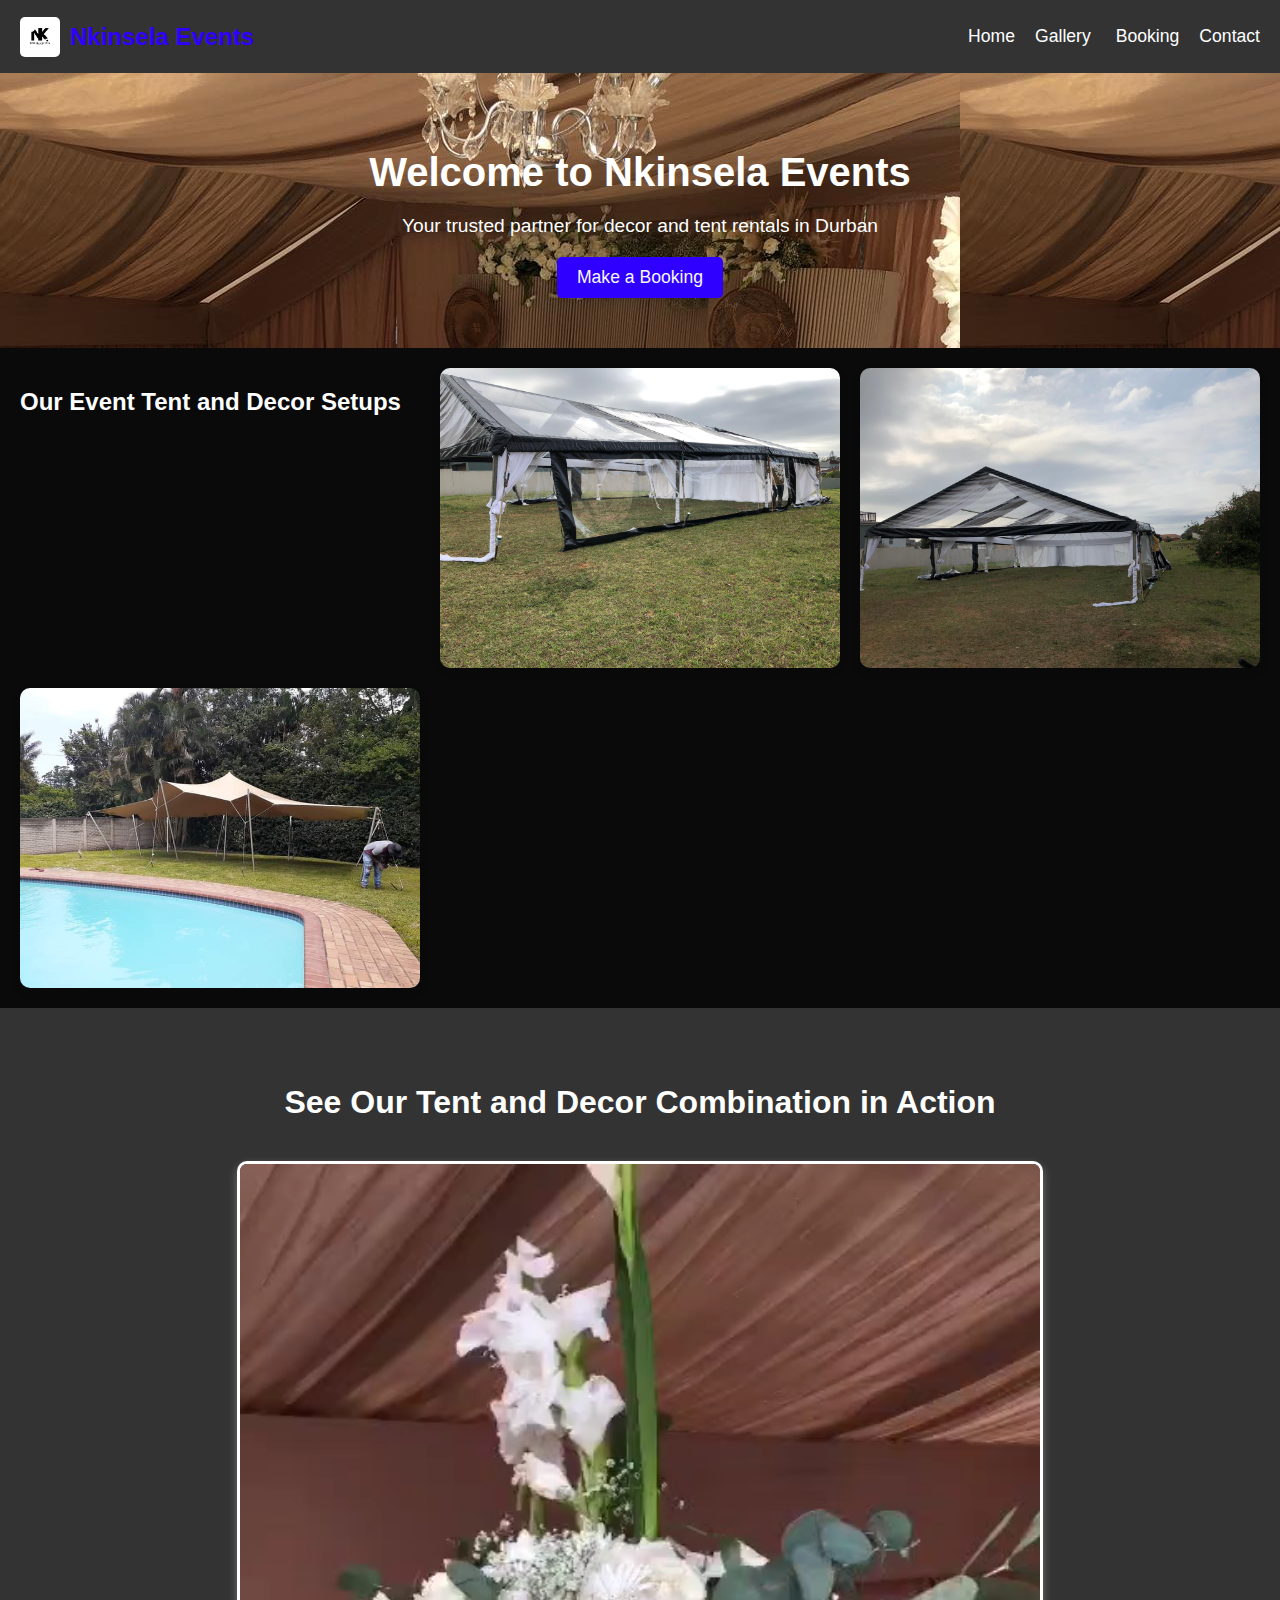
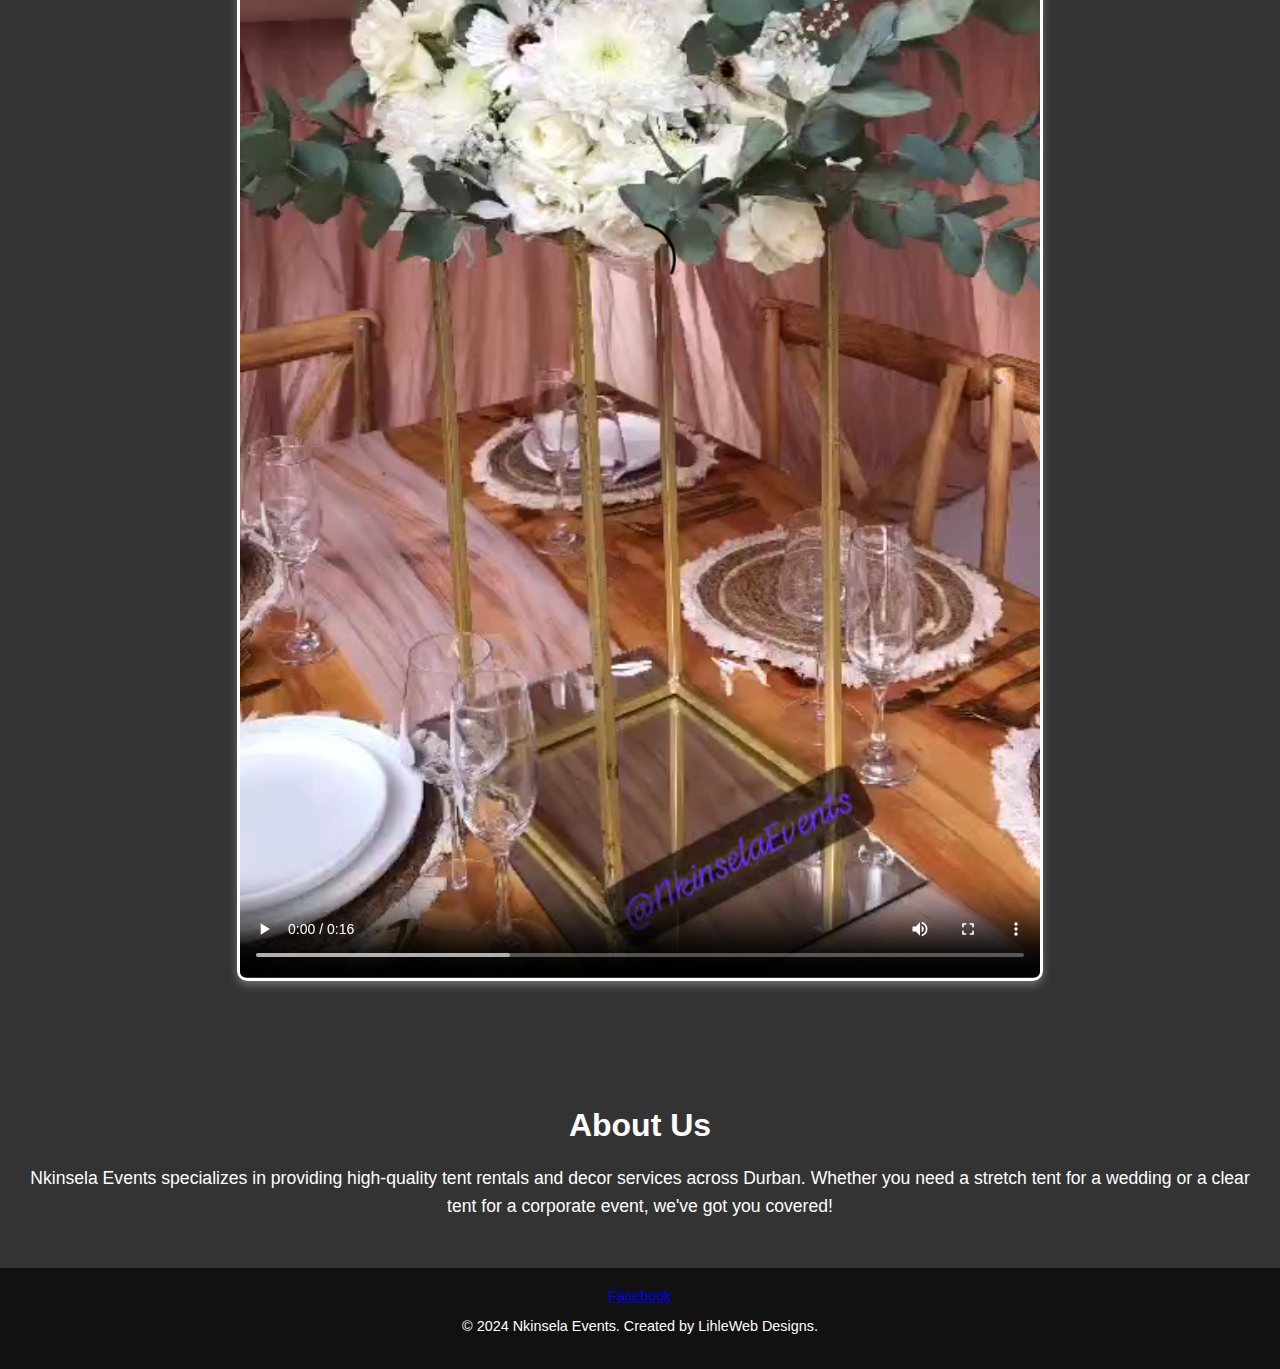
<file: index.html>
<!DOCTYPE html>
<html lang="en">
<head>
    <meta charset="UTF-8">
    <meta name="viewport" content="width=device-width, initial-scale=1.0">
    <title>Nkinsela Events | High-Quality Tent Rentals & Decor in Durban</title>
    <meta name="description" content="Nkinsela Events - High-quality tent rentals and decor services in Durban. Perfect for weddings, corporate events, and special occasions.">
    <meta name="keywords" content="Nkinsela Events, tent rentals Durban, decor services Durban, event planning, wedding tents, corporate events">
    <meta name="author" content="LihleWeb Designs">
    <link rel="stylesheet" href="style.css">

    <script type="application/ld+json">
    {
      "@context": "https://schema.org",
      "@type": "EventVenue",
      "name": "Nkinsela Events",
      "description": "High-quality tent rentals and decor services in Durban.",
      "image": "gallery/NK logo.jpg",
      "address": {
        "@type": "PostalAddress",
        "addressLocality": "Durban",
        "addressCountry": "ZA"
      },
      "url": "https://www.nkinselaevents.com",
      "telephone": "+27-615-862-377",
      "sameAs": [
        "https://www.facebook.com/nkinselaevents/"
      ]
    }
    </script>
</head>
<body>
    <!-- Navbar -->
    <header>
    <nav class="navbar">
    <div class="logo-container">
        <img src="gallery/NK logo.jpg" alt="Nkinsela Events Logo" class="logo">
        <span class="site-name">Nkinsela Events</span>
    </div>
    <button class="hamburger" aria-label="Toggle Navigation Menu">
            <span class="bar"></span>
            <span class="bar"></span>
            <span class="bar"></span>
        </button>
    <ul class="nav-links">
        <li><a href="home.html">Home</a></li>
        <li><a href="gallery.html">Gallery <i class="fab fa-facebook"></i></a></li>
        <li><a href="booking.html">Booking</a></li>
        <li><a href="contact.html">Contact</a></li>
    </ul>
</nav>
    </header>

    <!-- Hero Section -->
    <div class="hero">
        <h1>Welcome to Nkinsela Events</h1>
        <p>Your trusted partner for decor and tent rentals in Durban</p>
        <a href="booking.html" class="btn">Make a Booking</a>
    </div>

    <!-- Gallery Section -->
    <section class="gallery">
        <h2>Our Event Tent and Decor Setups</h2>
        <img src="gallery/WhatsApp Image 2024-11-15 at 19.33.17_d9efa713.jpg" alt="Large event tent setup with decor in Durban">
        <img src="gallery/WhatsApp Image 2024-11-15 at 19.33.18_9575a375.jpg" alt="Modern event tent design in Durban">
        <img src="gallery/WhatsApp Image 2024-11-15 at 19.38.07_cfe5125a.jpg" alt="Wedding tent setup with elegant decor">
    </section>

    <!-- Video Section -->
    <section class="video-section">
        <h2>See Our Tent and Decor Combination in Action</h2>
        <video controls>
            <source src="gallery/WhatsApp Video 2024-11-15 at 19.33.15_d31dec14.mp4" type="video/mp4">
            Your browser does not support the video tag.
        </video>
    </section>

    <!-- Business Info Section -->
    <section class="info-section">
        <h2>About Us</h2>
        <p>Nkinsela Events specializes in providing high-quality tent rentals and decor services across Durban. Whether you need a stretch tent for a wedding or a clear tent for a corporate event, we've got you covered!</p>
      
    </section>

    <script>
    document.addEventListener("DOMContentLoaded", function () {
        const hamburger = document.querySelector(".hamburger");
        const navLinks = document.querySelector(".nav-links");

        hamburger.addEventListener("click", () => {
            navLinks.classList.toggle("active");
        });
    });
    </script>

    <!-- Footer -->
    <footer>

        <div class="social-media">
            <a href="https://www.facebook.com/nkinselaevents/">Facebook</a>
        </div>
        <p>&copy; 2024 Nkinsela Events. Created by LihleWeb Designs.</p>
    </footer>
</body>
</html>
</file>
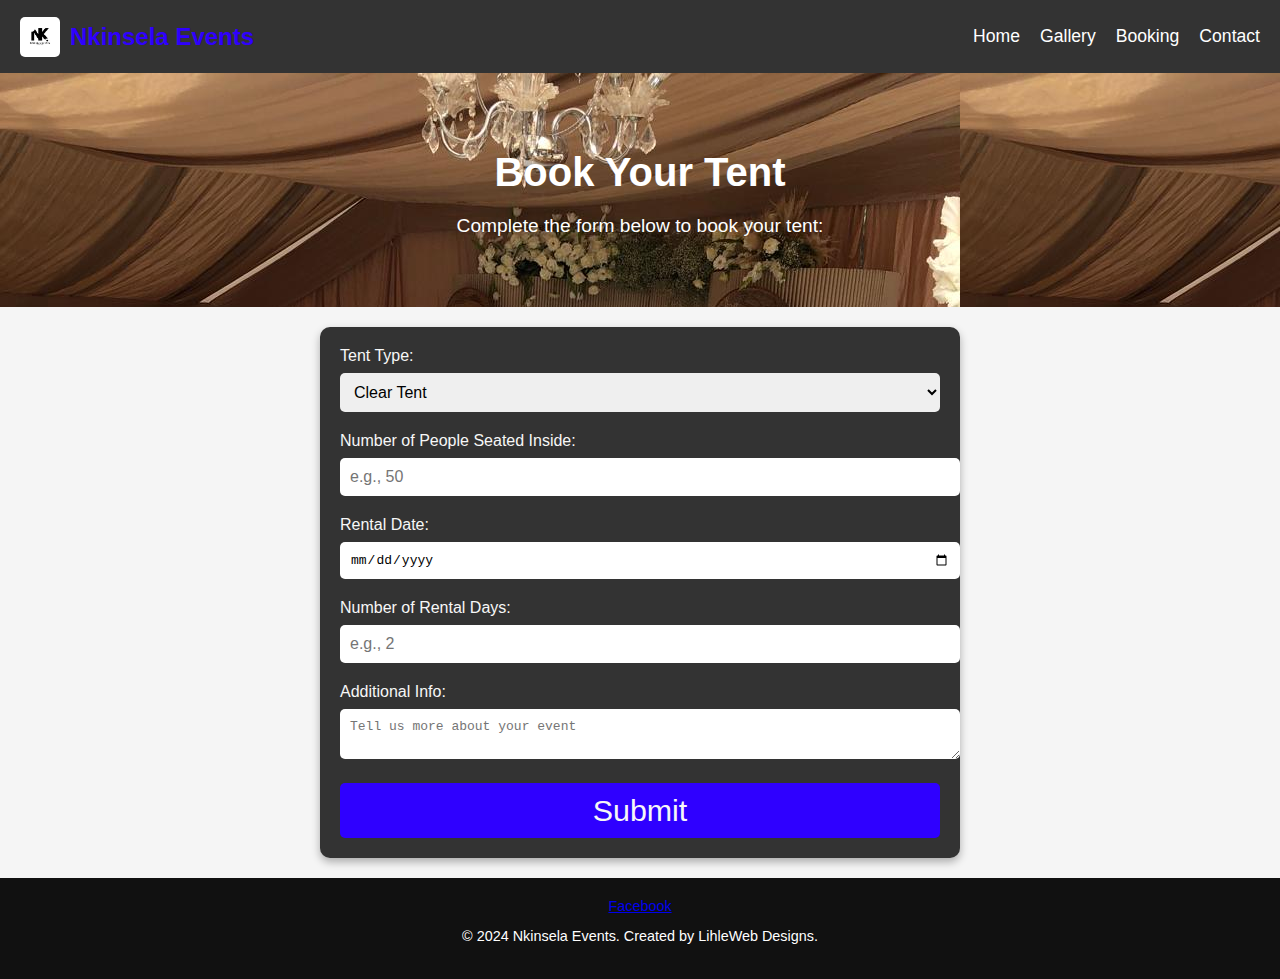
<file: booking.html>
<!DOCTYPE html>
<html lang="en">
<head>
    <meta charset="UTF-8">
    <meta name="viewport" content="width=device-width, initial-scale=1.0">
    <title> Nkinsela Events</title>
    <link rel="stylesheet" href="style.css">
</head>
<body>
    <!-- Navbar -->
    <header>
        <nav class="navbar">
            <div class="logo-container">
                <img src="gallery\NK logo.jpg" alt="Nkinsela Events Logo" class="logo">
                <span class="site-name">Nkinsela Events</span>
            </div>
            <button class="hamburger" aria-label="Toggle Navigation Menu">
            <span class="bar"></span>
            <span class="bar"></span>
            <span class="bar"></span>
        </button>
            <ul class="nav-links">
                <li><a href="index.html">Home</a></li>
                <li><a href="gallery.html">Gallery</a></li>
                <li><a href="booking.html">Booking</a></li>
                <li><a href="contact.html">Contact</a></li>
            </ul>
        </nav>

    <!-- Booking Form -->
    <div class="hero">
        <h1>Book Your Tent</h1>
        <p>Complete the form below to book your tent:</p>
    </div>
    
   <form class="booking-form" id="bookingForm">
    <label for="tent-type">Tent Type:</label>
    <select id="tent-type" name="tent-type" required>
        <option value="clear">Clear Tent</option>
        <option value="stretch">Stretch Tent</option>
        <option value="Marquee">Marquee Tent</option>
    </select>
    
    <label for="tent-capacity">Number of People Seated Inside:</label>
    <input type="number" id="tent-capacity" name="tent-capacity" placeholder="e.g., 50" required>
    
    <label for="rental-date">Rental Date:</label>
    <input type="date" id="rental-date" name="rental-date" required>
    
    <label for="rental-days">Number of Rental Days:</label>
    <input type="number" id="rental-days" name="rental-days" placeholder="e.g., 2" required max="2">

    
    <label for="message">Additional Info:</label>
    <textarea id="message" name="message" placeholder="Tell us more about your event"></textarea>
    
    <button type="button" class="btn" onclick="sendWhatsAppMessage()">Submit</button>
</form>

<script>
    function sendWhatsAppMessage() {
        const phoneNumber = "27735348563"; // Replace with your WhatsApp number (without '+' or spaces)
        const tentType = document.getElementById("tent-type").value;
        const tentCapacity = document.getElementById("tent-capacity").value;
        const rentalDate = document.getElementById("rental-date").value;
        const rentalDays = document.getElementById("rental-days").value;
        const additionalInfo = document.getElementById("message").value || "No additional info provided";

        // Construct the WhatsApp message
        const message = `Hello, I would like to book a tent.%0A`
                      + `Tent Type: ${tentType}%0A`
                      + `Number of People Seated Inside: ${tentCapacity}%0A`
                      + `Rental Date: ${rentalDate}%0A`
                      + `Number of Rental Days: ${rentalDays}%0A`
                      + `Additional Info: ${additionalInfo}`;

        // Construct the WhatsApp URL
        const whatsappURL = `https://wa.me/${0735348563}?text=${message}`;

        // Redirect to WhatsApp
        window.open(whatsappURL, "_blank");

        // Show confirmation notice
        const notice = document.createElement("p");
        notice.textContent = "Your tent has been booked. Please wait for further instructions on payments via WhatsApp.";
        notice.style.color = "green";
        notice.style.marginTop = "10px";

        // Append the notice after the form
        const form = document.getElementById("bookingForm");
        form.reset(); // Clear the form
        form.parentElement.appendChild(notice);
    }
</script>
         <script>
    document.addEventListener("DOMContentLoaded", function () {
        const hamburger = document.querySelector(".hamburger");
        const navLinks = document.querySelector(".nav-links");

        hamburger.addEventListener("click", () => {
            navLinks.classList.toggle("active");
        });
    });
    </script>

    <!-- Footer -->
    <footer>

        <div class="social-media">
            <a href="https://www.facebook.com/nkinselaevents/">Facebook</a>
        </div>
        <p>&copy; 2024 Nkinsela Events. Created by LihleWeb Designs.</p>
    </footer>
</body>
</html>
</file>
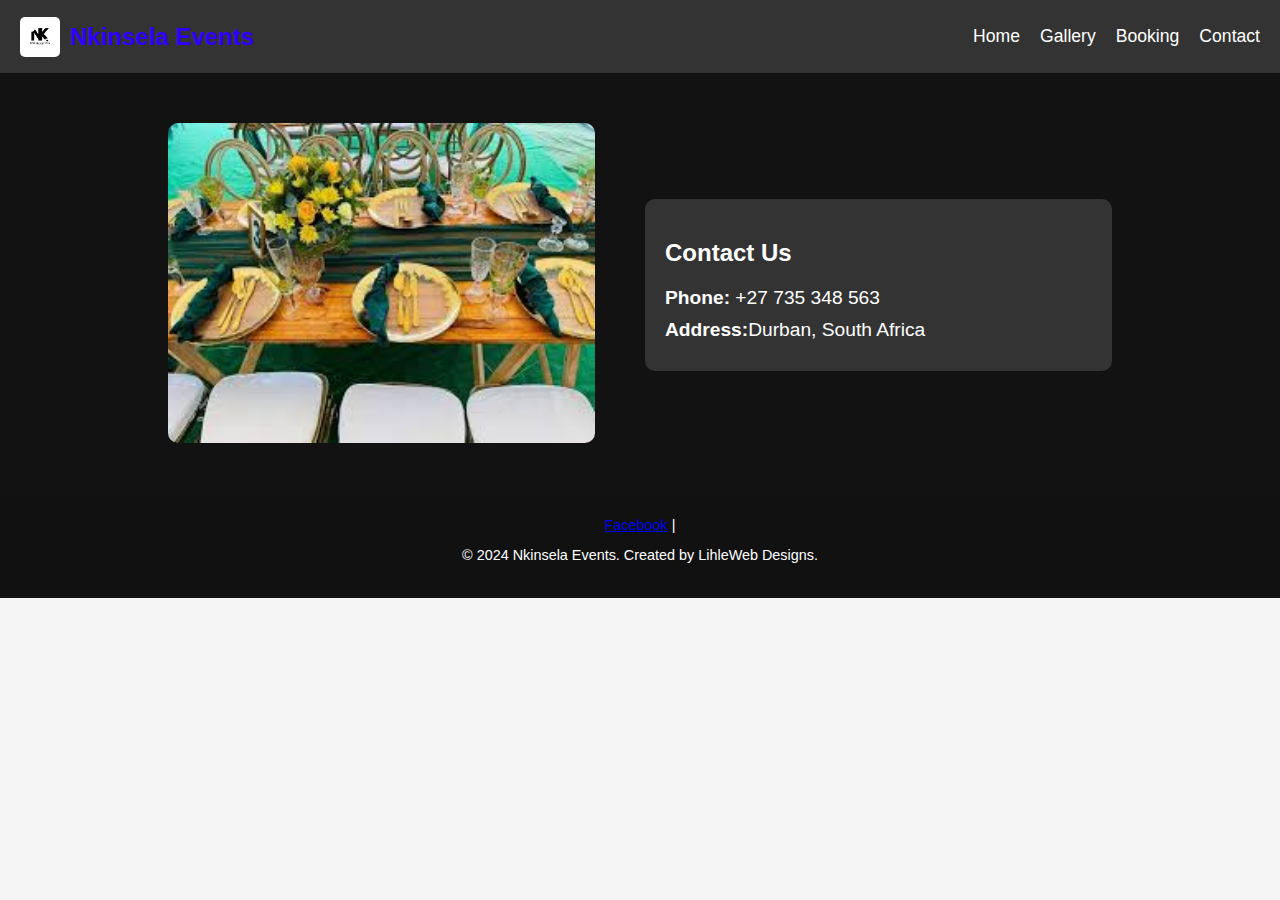
<file: contact.html>
<!DOCTYPE html>
<html lang="en">
<head>
    <meta charset="UTF-8">
    <meta name="viewport" content="width=device-width, initial-scale=1.0">
    <title> Nkinsela Events</title>
    <link rel="stylesheet" href="style.css">
</head>
<body>
    <!-- Navbar -->
    <header>
        <nav class="navbar">
            <div class="logo-container">
                <img src="gallery\NK logo.jpg" alt="Nkinsela Events Logo" class="logo">
                <span class="site-name">Nkinsela Events</span>
            </div>
            <button class="hamburger" aria-label="Toggle Navigation Menu">
            <span class="bar"></span>
            <span class="bar"></span>
            <span class="bar"></span>
        </button>
            <ul class="nav-links">
                <li><a href="index.html">Home</a></li>
                <li><a href="gallery.html">Gallery</a></li>
                <li><a href="booking.html">Booking</a></li>
                <li><a href="contact.html">Contact</a></li>
            </ul>
        </nav>
    </header>

    <!-- Contact Section with Image -->
    <section class="contact-section">
        <div class="contact-content">
            <!-- Left side: Image -->
            <div class="contact-image">
                <img src="gallery\nk5.jpg" alt="Nkinsela Events Setup" class="contact-img">
            </div>

            <!-- Right side: Contact Details -->
            <div class="contact-details">
                <h2>Contact Us</h2>
                
                <p><strong>Phone:</strong> +27 735 348 563</p>
                <p><strong>Address:</strong>Durban, South Africa</p>
            </div>
        </div>
    </section>
    </script>
   
     <!-- Footer -->
     <footer>
        <div class="social-media">
            <a href="https://www.facebook.com/nkinselaevents/">Facebook</a> |

        </div>
        <p>&copy; 2024 Nkinsela Events. Created by LihleWeb Designs.</p>
    </footer>
     <script>
    document.addEventListener("DOMContentLoaded", function () {
        const hamburger = document.querySelector(".hamburger");
        const navLinks = document.querySelector(".nav-links");

        hamburger.addEventListener("click", () => {
            navLinks.classList.toggle("active");
        });
    });
</script>
</body>
</html>
</file>
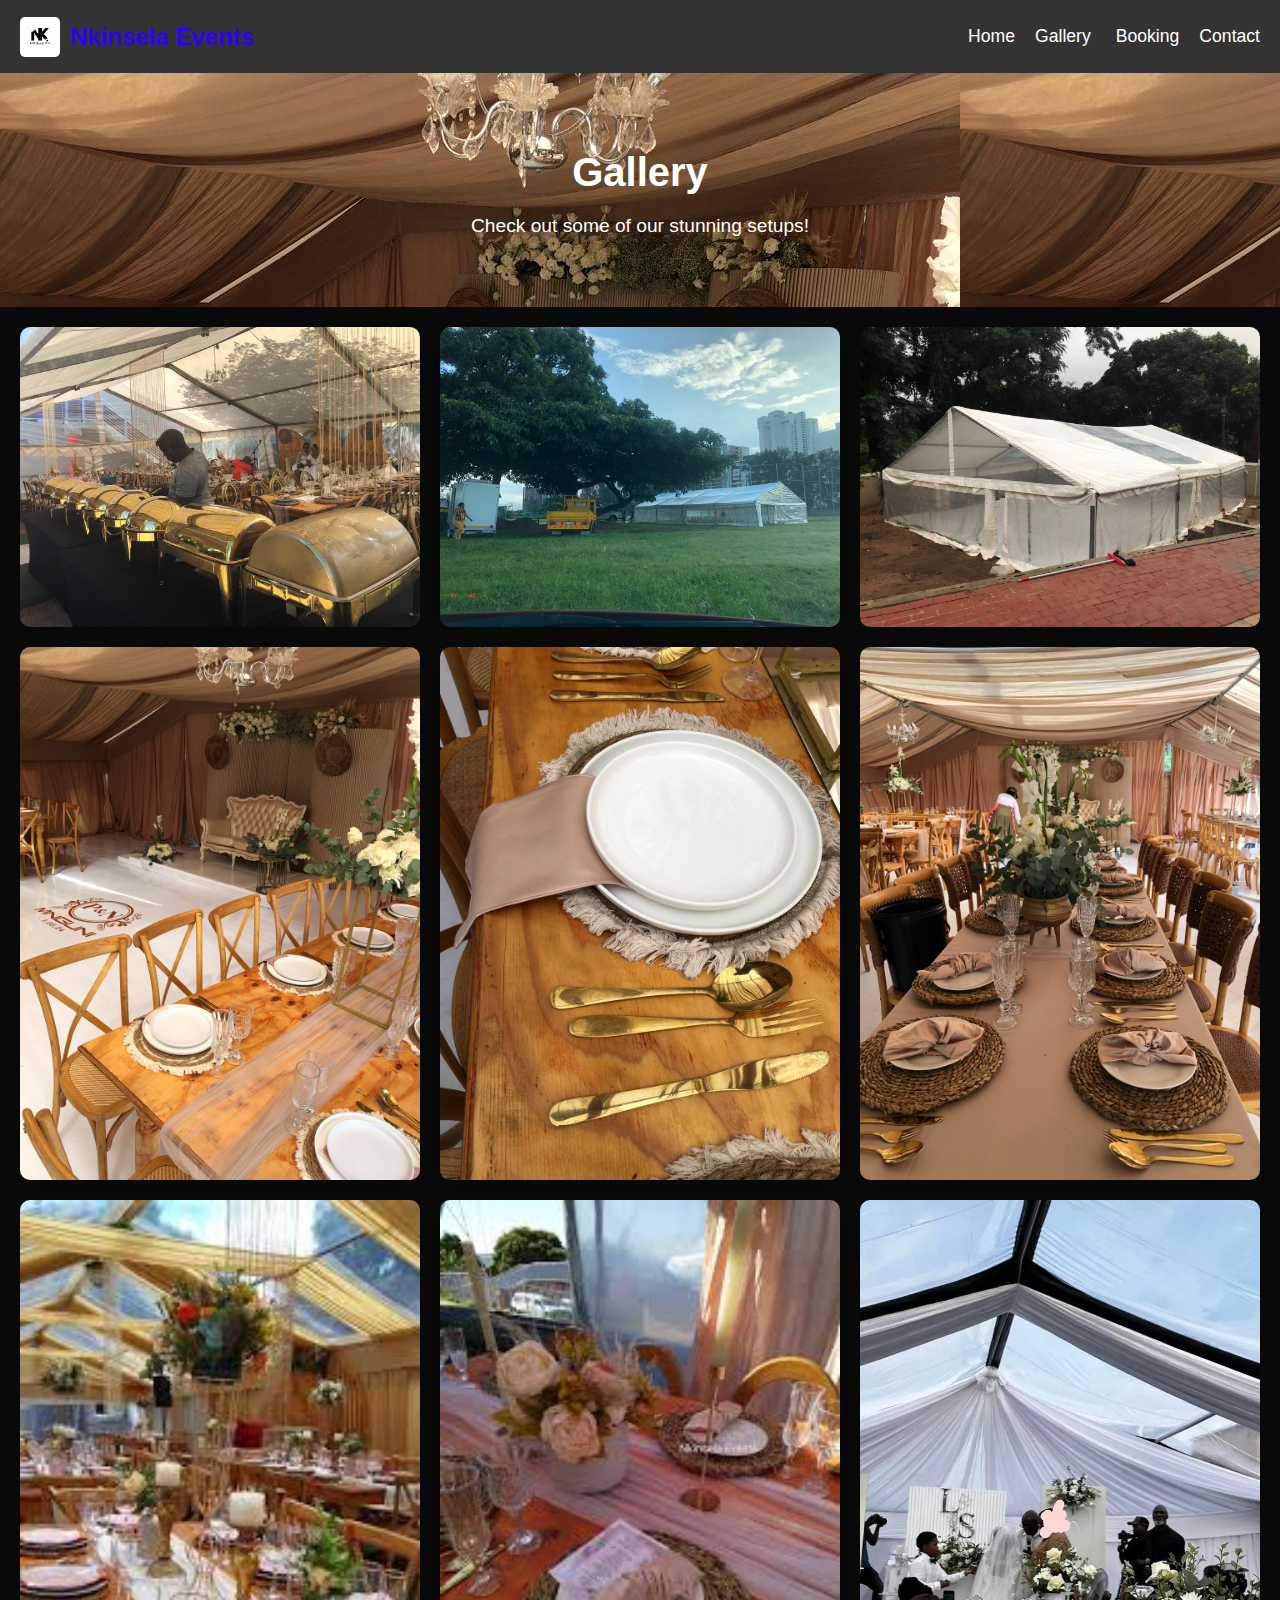
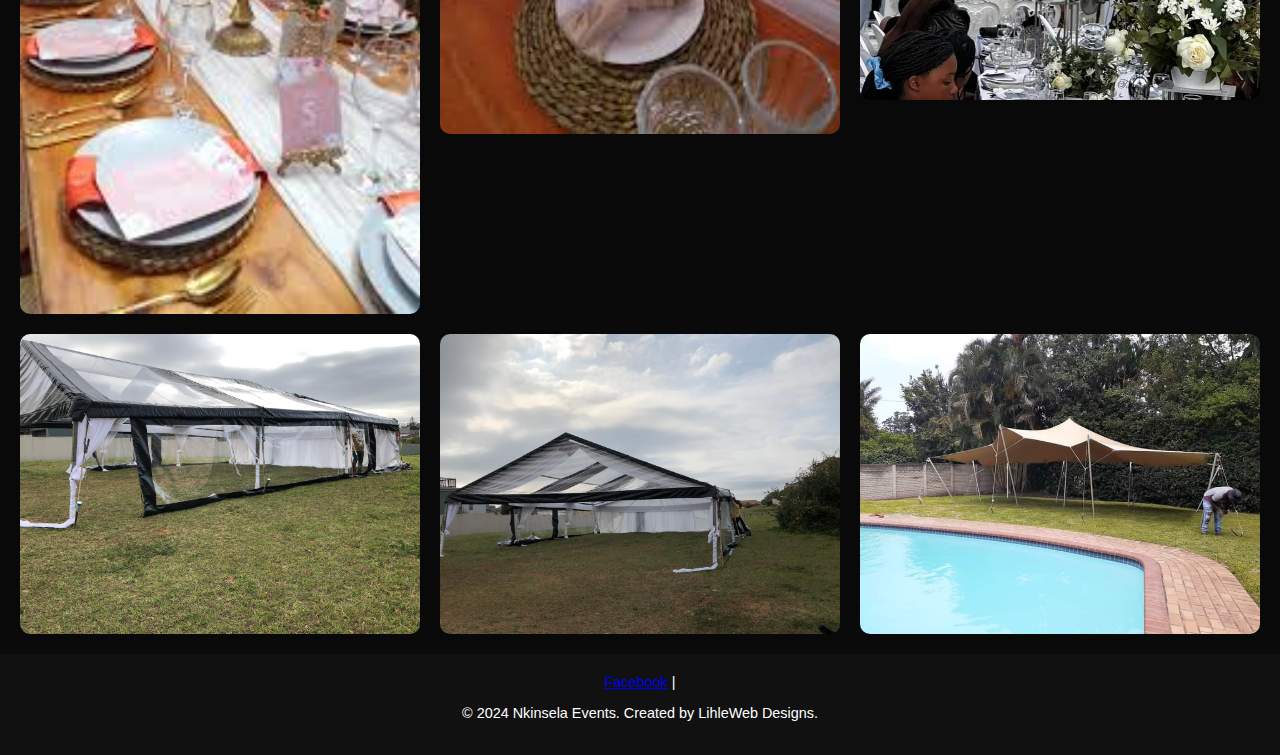
<file: gallery.html>
<!DOCTYPE html>
<html lang="en">
<head>
    <meta charset="UTF-8">
    <meta name="viewport" content="width=device-width, initial-scale=1.0">
    <title> Nkinsela Events</title>
    <link rel="stylesheet" href="style.css">
</head>
<body>
    <!-- Navbar -->
<nav class="navbar">
    <div class="logo-container">
        <img src="gallery/NK logo.jpg" alt="Nkinsela Events Logo" class="logo">
        <span class="site-name">Nkinsela Events</span>
    </div>
    <button class="hamburger" aria-label="Toggle Navigation Menu">
            <span class="bar"></span>
            <span class="bar"></span>
            <span class="bar"></span>
        </button>
    <ul class="nav-links">
        <li><a href="index.html">Home</a></li>
        <li><a href="gallery.html">Gallery <i class="fab fa-facebook"></i></a></li>
        <li><a href="booking.html">Booking</a></li>
        <li><a href="contact.html">Contact</a></li>
    </ul>
</nav>


    <!-- Gallery Section -->
    <div class="hero">
        <h1>Gallery</h1> 
        <p>Check out some of our stunning setups!</p>
    </div>
    <section class="gallery">
        <img src="gallery\WhatsApp Image 2024-11-15 at 19.33.12_50769ca0.jpg" alt="Tent Setup 1">
        <img src="gallery\WhatsApp Image 2024-11-15 at 19.33.13_142a3872.jpg" alt="Tent Setup 2">
        <img src="gallery\WhatsApp Image 2024-11-15 at 19.33.16_b0f2d430.jpg" alt="Tent Setup 3">
        <img src="gallery\WhatsApp Image 2024-11-15 at 19.33.14_f985491b.jpg" alt="Tent Setup 4">
        <img src="gallery\WhatsApp Image 2024-11-15 at 19.33.15_7d0c499d.jpg" alt="Tent Setup 5">
        <img src="gallery/WhatsApp Image 2024-11-15 at 19.33.14_83a94fb7.jpg" alt="Tent Setup 6">
        <img src="gallery\NKP1.jpg" alt="Tent Setup 7">
        <img src="gallery\NKP2.jpg" alt="Tent Setup 8">
        <img src="gallery\WhatsApp Image 2024-11-15 at 19.33.17_54953784.jpg" alt="Tent Setup 9">
        <img src="gallery\WhatsApp Image 2024-11-15 at 19.33.17_d9efa713.jpg" alt="Tent Setup 10">
        <img src="gallery\WhatsApp Image 2024-11-15 at 19.33.18_9575a375.jpg" alt="Tent Setup 11">
        <img src="gallery\WhatsApp Image 2024-11-15 at 19.38.07_cfe5125a.jpg" alt="Tent Setup 12">
    </section>
    

    <!-- Footer -->
    <footer>
        <div class="social-media">
            <a href="https://www.facebook.com/nkinselaevents/">Facebook</a> |

        </div>
        <p>&copy; 2024 Nkinsela Events. Created by LihleWeb Designs.</p>
    </footer>
    
    <script>
    // Open Modal with Full Image
    function openModal(image) {
        var modal = document.getElementById("modal");
        var modalImg = document.getElementById("modal-img");
        modal.style.display = "flex"; // Show the modal
        modalImg.src = image.src; // Set the source of the modal image to the clicked image
    }

    // Close Modal when clicking outside the image
    function closeModal() {
        var modal = document.getElementById("modal");
        modal.style.display = "none"; // Hide the modal
    }
</script>
      <script>
    document.addEventListener("DOMContentLoaded", function () {
        const hamburger = document.querySelector(".hamburger");
        const navLinks = document.querySelector(".nav-links");

        hamburger.addEventListener("click", () => {
            navLinks.classList.toggle("active");
        });
    });
</script>

</body>
</html>
</file>
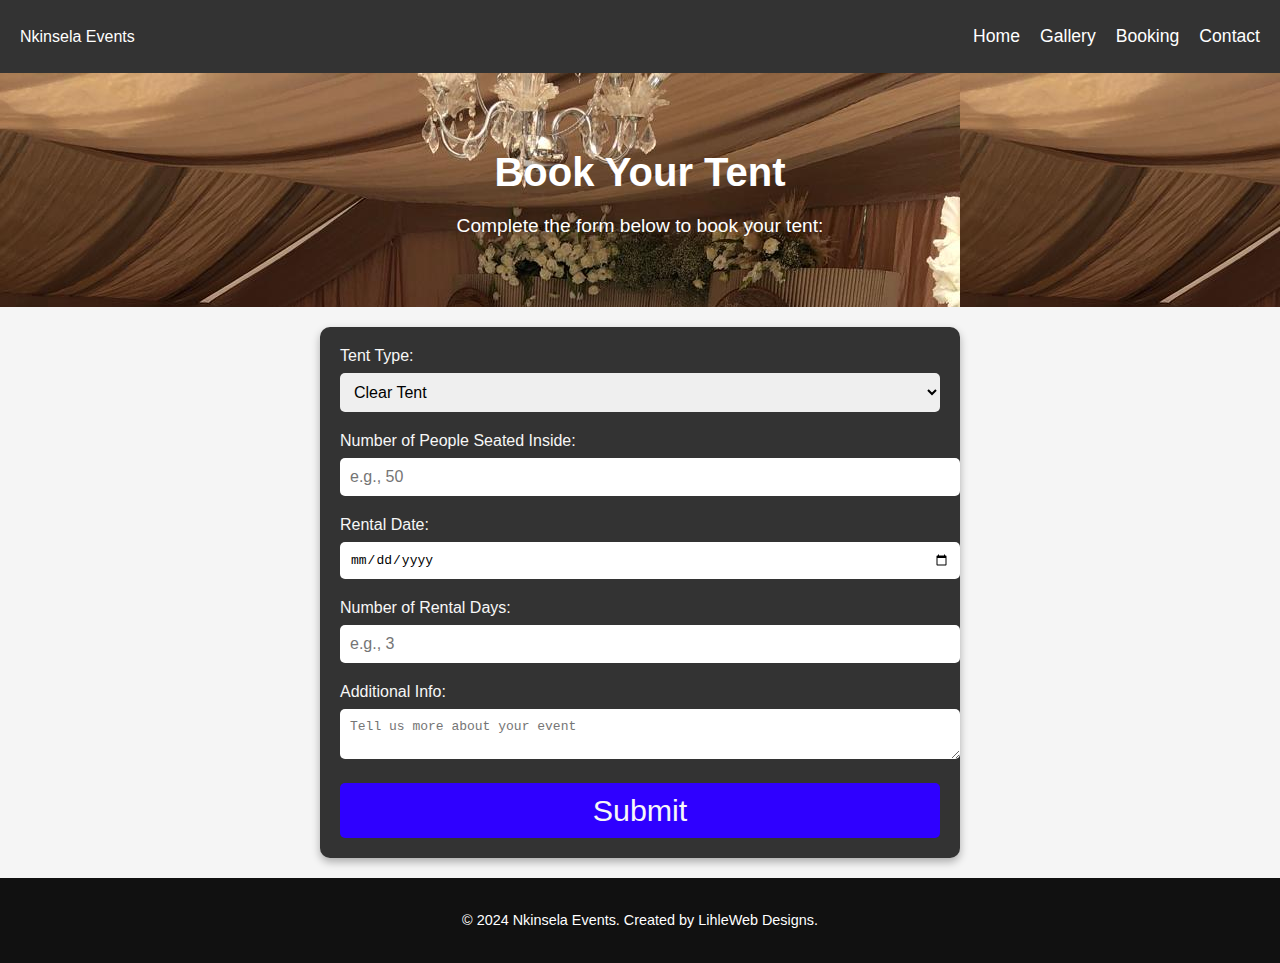
<file: nkinsela events website.html>
<!DOCTYPE html>
<html lang="en">
<head>
    <meta charset="UTF-8">
    <meta name="viewport" content="width=device-width, initial-scale=1.0">
    <title>Nkinsela Events</title>
    <link rel="stylesheet" href="style.css">
</head>
<body>
    <!-- Navbar -->
    <nav class="navbar">
        <div class="gallery\NK logo.jpg">Nkinsela Events</div>
        <ul class="nav-links">
            <li><a href="index.html">Home</a></li>
            <li><a href="gallery.html">Gallery</a></li>
            <li><a href="booking.html">Booking</a></li>
            <li><a href="contact.html">Contact</a></li>
        </ul>
    </nav>

      <!-- Booking Form -->
    <div class="hero">
        <h1>Book Your Tent</h1>
        <p>Complete the form below to book your tent:</p>
    </div>
    
   <form class="booking-form" id="bookingForm">
    <label for="tent-type">Tent Type:</label>
    <select id="tent-type" name="tent-type" required>
        <option value="clear">Clear Tent</option>
        <option value="stretch">Stretch Tent</option>
    </select>
    
    <label for="tent-capacity">Number of People Seated Inside:</label>
    <input type="number" id="tent-capacity" name="tent-capacity" placeholder="e.g., 50" required>
    
    <label for="rental-date">Rental Date:</label>
    <input type="date" id="rental-date" name="rental-date" required>
    
    <label for="rental-days">Number of Rental Days:</label>
    <input type="number" id="rental-days" name="rental-days" placeholder="e.g., 3" required>
    
    <label for="message">Additional Info:</label>
    <textarea id="message" name="message" placeholder="Tell us more about your event"></textarea>
    
    <button type="button" class="btn" onclick="sendWhatsAppMessage()">Submit</button>
</form>

    <script>
        function sendWhatsAppMessage() {
            const phoneNumber = "0615862377"; // Replace with your WhatsApp number (without '+' or spaces)
            const tentType = document.getElementById("tent-type").value;
            const tentCapacity = document.getElementById("tent-capacity").value;
            const rentalDate = document.getElementById("rental-date").value;
            const rentalDays= document.getElementById("rental-days").value;
            const additionalInfo = document.getElementById("message").value || "No additional info provided";
    
            // Construct the WhatsApp message
            const message = `Hello, I would like to book a tent.%0ATent Type: ${tentType}%0ATent Size: ${tentSize} meters%0AAdditional Info: ${additionalInfo}`;
            
            // Construct the WhatsApp URL
            const whatsappURL = `https://wa.me/+27615862377?text=${message}`;
    
            // Redirect to WhatsApp
            window.open(whatsappURL, "_blank");
        }
    </script>
        </script>

    <!-- Footer -->
    <footer>
        
        <p>&copy; 2024 Nkinsela Events. Created by LihleWeb Designs.</p>
    </footer>
</body>
</html>
</file>
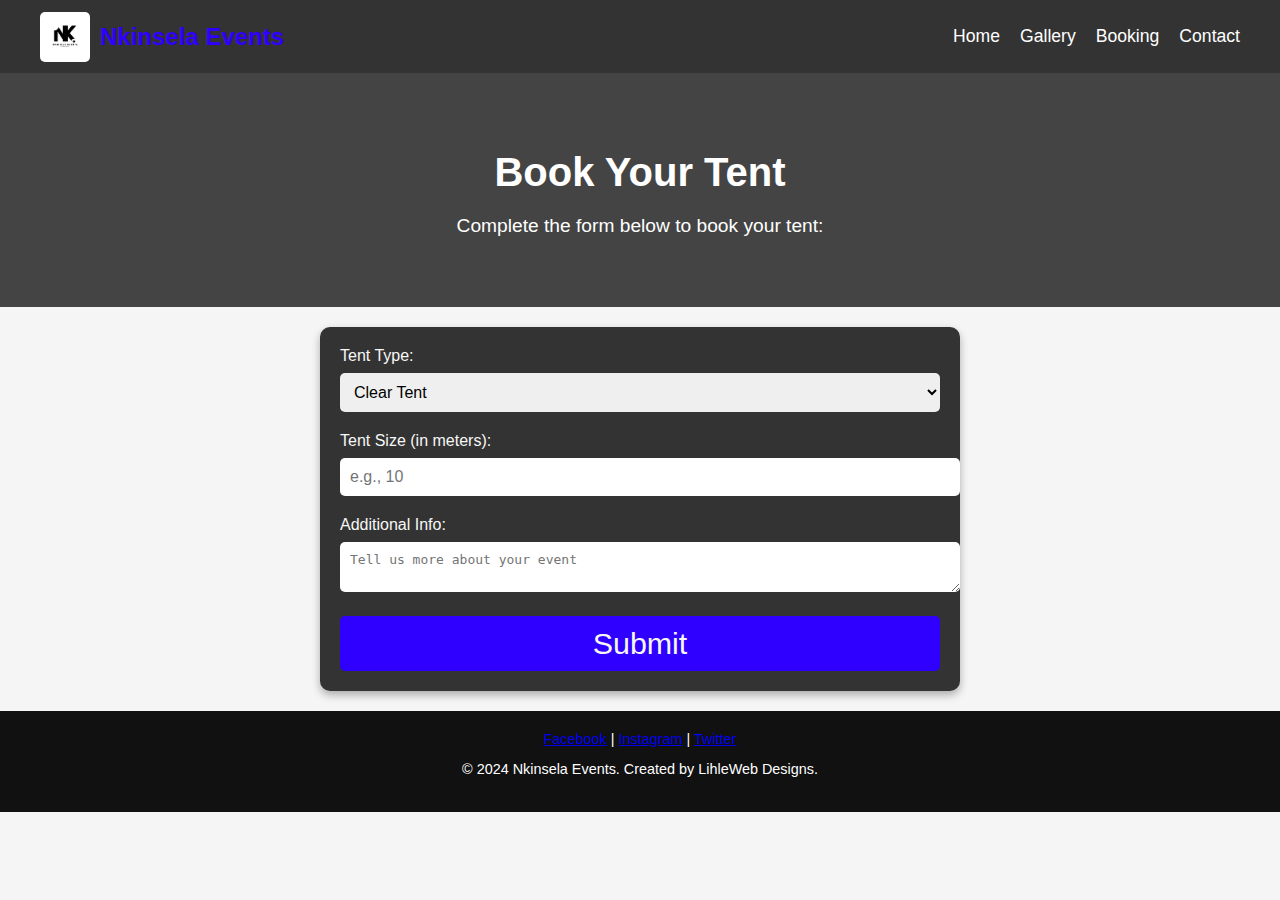
<file: website/booking.html>
<!DOCTYPE html>
<html lang="en">
<head>
    <meta charset="UTF-8">
    <meta name="viewport" content="width=device-width, initial-scale=1.0">
    <title>Booking - Nkinsela Events</title>
    <link rel="stylesheet" href="style.css">
</head>
<body>
    <!-- Navbar -->
    <nav class="navbar">
        <div class="logo-container">
            <img src="gallery\NK logo.jpg" alt="Nkinsela Events Logo" class="logo">
            <span class="site-name">Nkinsela Events</span>
        </div>
        <ul class="nav-links">
            <li><a href="home.html">Home</a></li>
            <li><a href="gallery.html">Gallery</a></li>
            <li><a href="booking.html">Booking</a></li>
            <li><a href="contact.html">Contact</a></li>
        </ul>
    </nav>

    <!-- Booking Form -->
    <div class="hero">
        <h1>Book Your Tent</h1>
        <p>Complete the form below to book your tent:</p>
    </div>
    
    <form class="booking-form" id="bookingForm">
        <label for="tent-type">Tent Type:</label>
        <select id="tent-type" name="tent-type" required>
            <option value="clear">Clear Tent</option>
            <option value="stretch">Stretch Tent</option>
        </select>
        <label for="tent-size">Tent Size (in meters):</label>
        <input type="number" id="tent-size" name="tent-size" placeholder="e.g., 10" required>
        <label for="message">Additional Info:</label>
        <textarea id="message" name="message" placeholder="Tell us more about your event"></textarea>
        <button type="button" class="btn" onclick="sendWhatsAppMessage()">Submit</button>
    </form>
    <script>
        function sendWhatsAppMessage() {
            const phoneNumber = "07615862377"; // Replace with your WhatsApp number (without '+' or spaces)
            const tentType = document.getElementById("tent-type").value;
            const tentSize = document.getElementById("tent-size").value;
            const additionalInfo = document.getElementById("message").value || "No additional info provided";
    
            // Construct the WhatsApp message
            const message = `Hello, I would like to book a tent.%0ATent Type: ${tentType}%0ATent Size: ${tentSize} meters%0AAdditional Info: ${additionalInfo}`;
            
            // Construct the WhatsApp URL
            const whatsappURL = `https://wa.me/+27615862377?text=${message}`;
    
            // Redirect to WhatsApp
            window.open(whatsappURL, "_blank");
        }
    </script>
        

    <!-- Footer -->
    <footer>
        <div class="social-media">
            <a href="#" target="_blank">Facebook</a> |
            <a href="#" target="_blank">Instagram</a> |
            <a href="#" target="_blank">Twitter</a>
        </div>
        <p>&copy; 2024 Nkinsela Events. Created by LihleWeb Designs.</p>
    </footer>
</body>
</html>
</file>
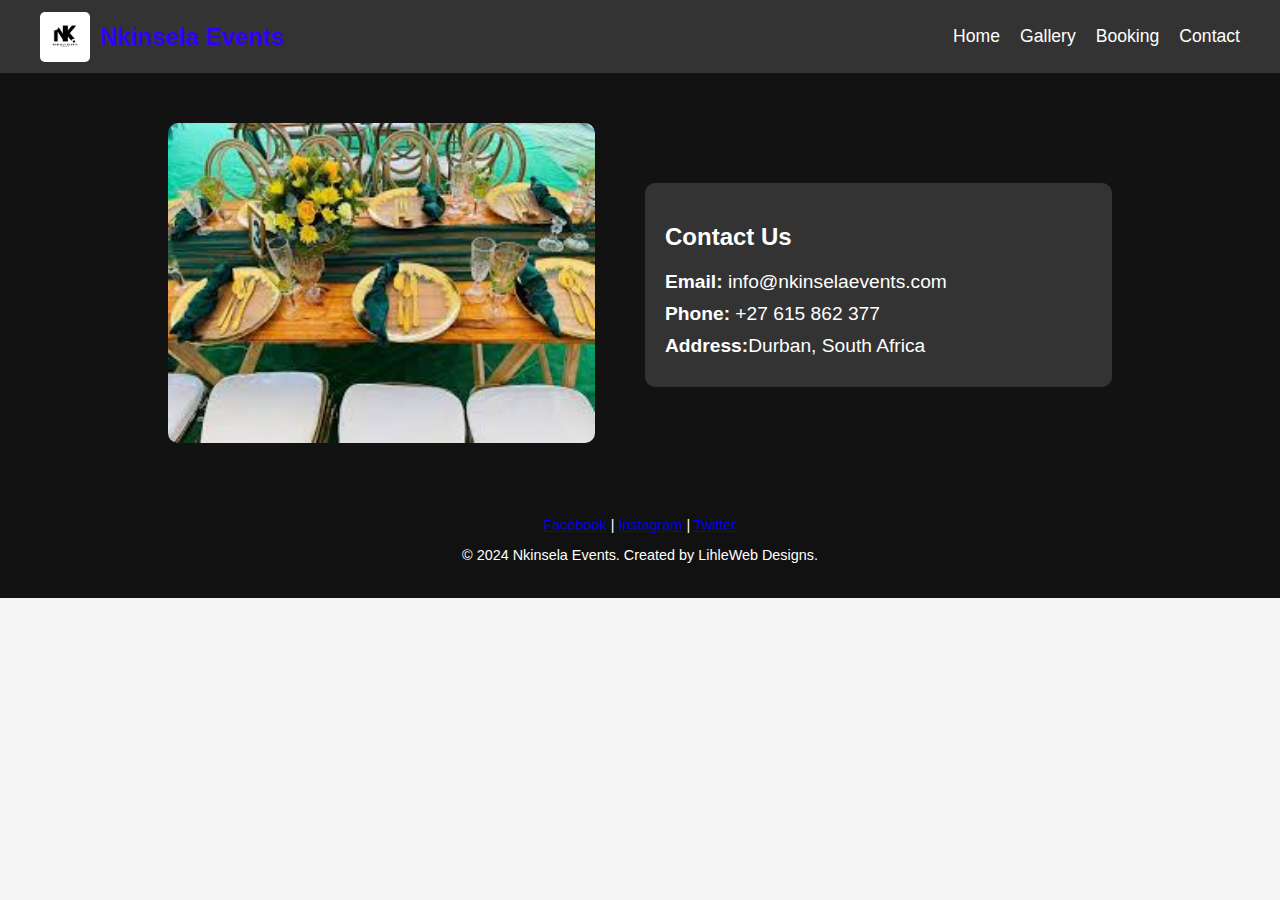
<file: website/contact.html>
<!DOCTYPE html>
<html lang="en">
<head>
    <meta charset="UTF-8">
    <meta name="viewport" content="width=device-width, initial-scale=1.0">
    <title>Home - Nkinsela Events</title>
    <link rel="stylesheet" href="style.css">
</head>
<body>
    <!-- Navbar -->
    <header>
        <nav class="navbar">
            <div class="logo-container">
                <img src="gallery\NK logo.jpg" alt="Nkinsela Events Logo" class="logo">
                <span class="site-name">Nkinsela Events</span>
            </div>
            <ul class="nav-links">
                <li><a href="home.html">Home</a></li>
                <li><a href="gallery.html">Gallery</a></li>
                <li><a href="booking.html">Booking</a></li>
                <li><a href="contact.html">Contact</a></li>
            </ul>
        </nav>
    </header>

    <!-- Contact Section with Image -->
    <section class="contact-section">
        <div class="contact-content">
            <!-- Left side: Image -->
            <div class="contact-image">
                <img src="gallery\nk5.jpg" alt="Nkinsela Events Setup" class="contact-img">
            </div>

            <!-- Right side: Contact Details -->
            <div class="contact-details">
                <h2>Contact Us</h2>
                <p><strong>Email:</strong> info@nkinselaevents.com</p>
                <p><strong>Phone:</strong> +27 615 862 377</p>
                <p><strong>Address:</strong>Durban, South Africa</p>
            </div>
        </div>
    </section>
     <!-- Footer -->
     <footer>
        <div class="social-media">
            <a href="#" target="_blank">Facebook</a> |
            <a href="#" target="_blank">Instagram</a> |
            <a href="#" target="_blank">Twitter</a>
        </div>
        <p>&copy; 2024 Nkinsela Events. Created by LihleWeb Designs.</p>
    </footer>
</body>
</html>
</file>
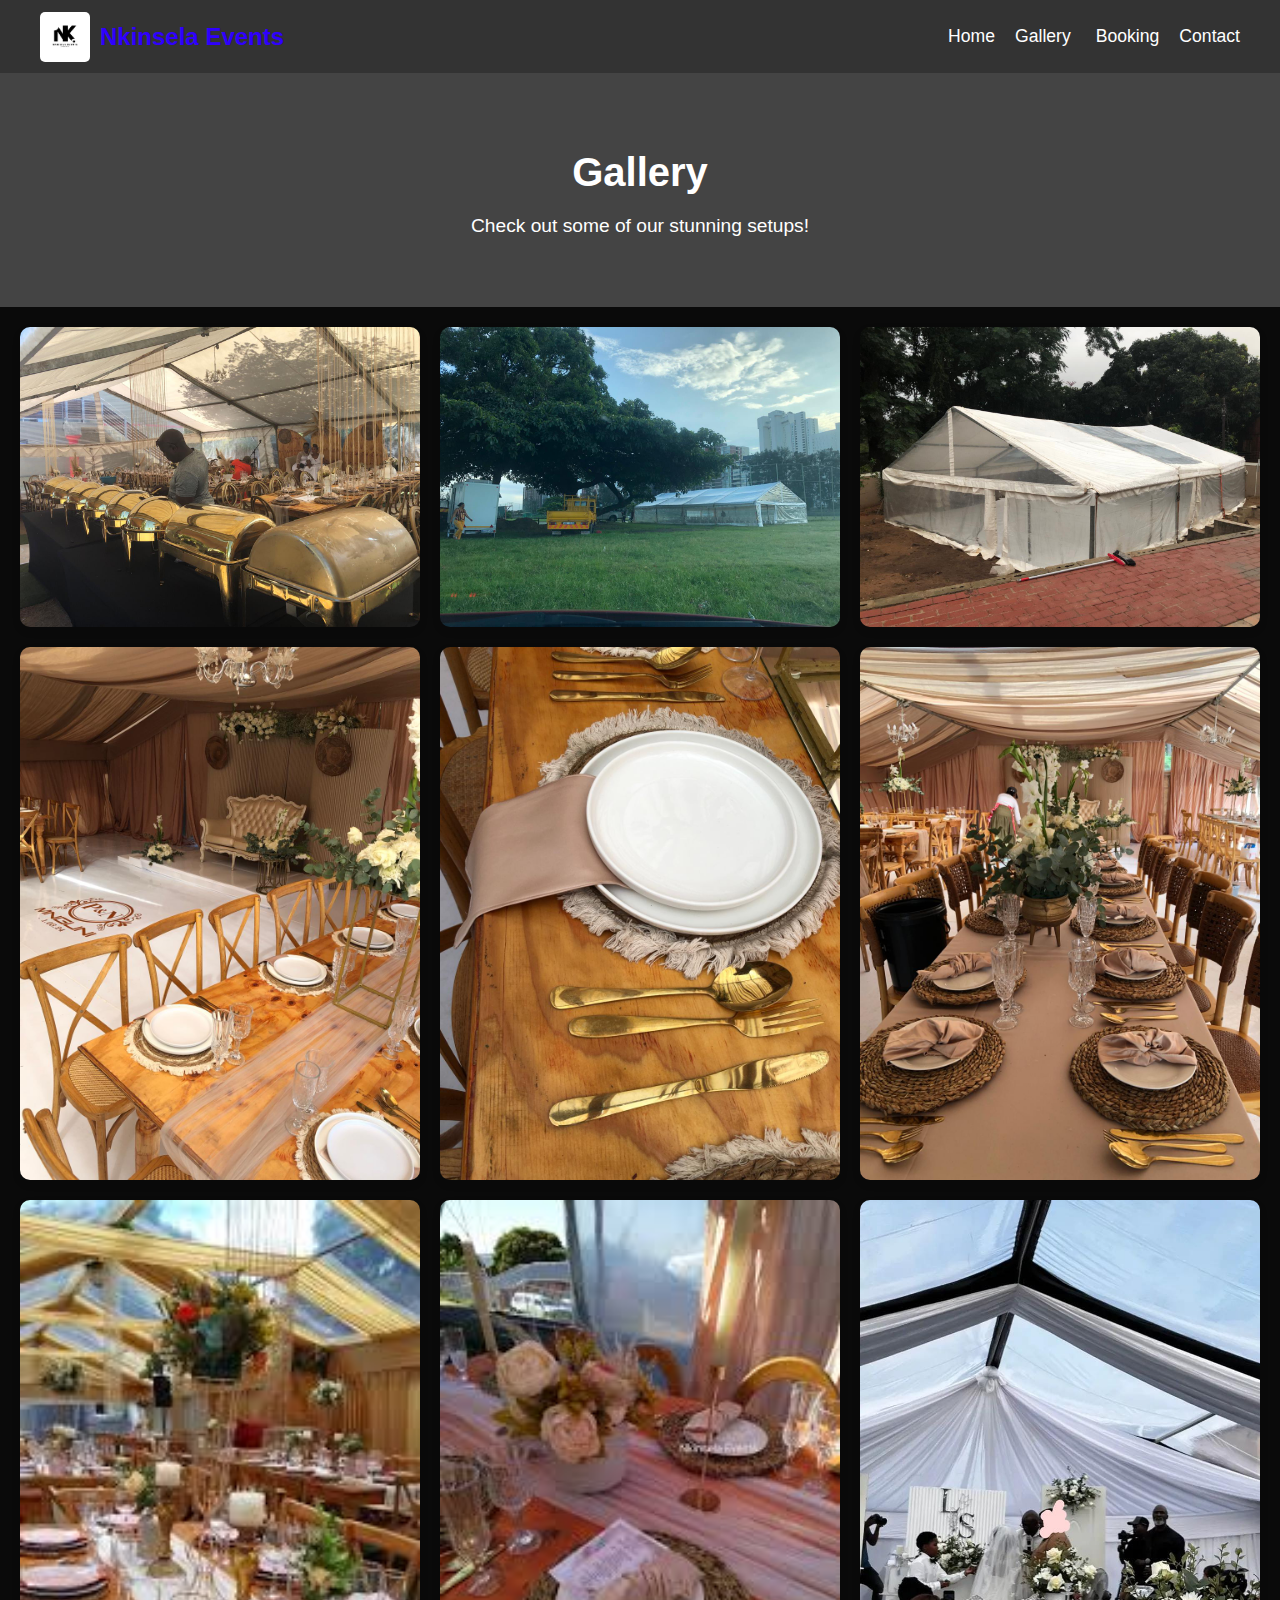
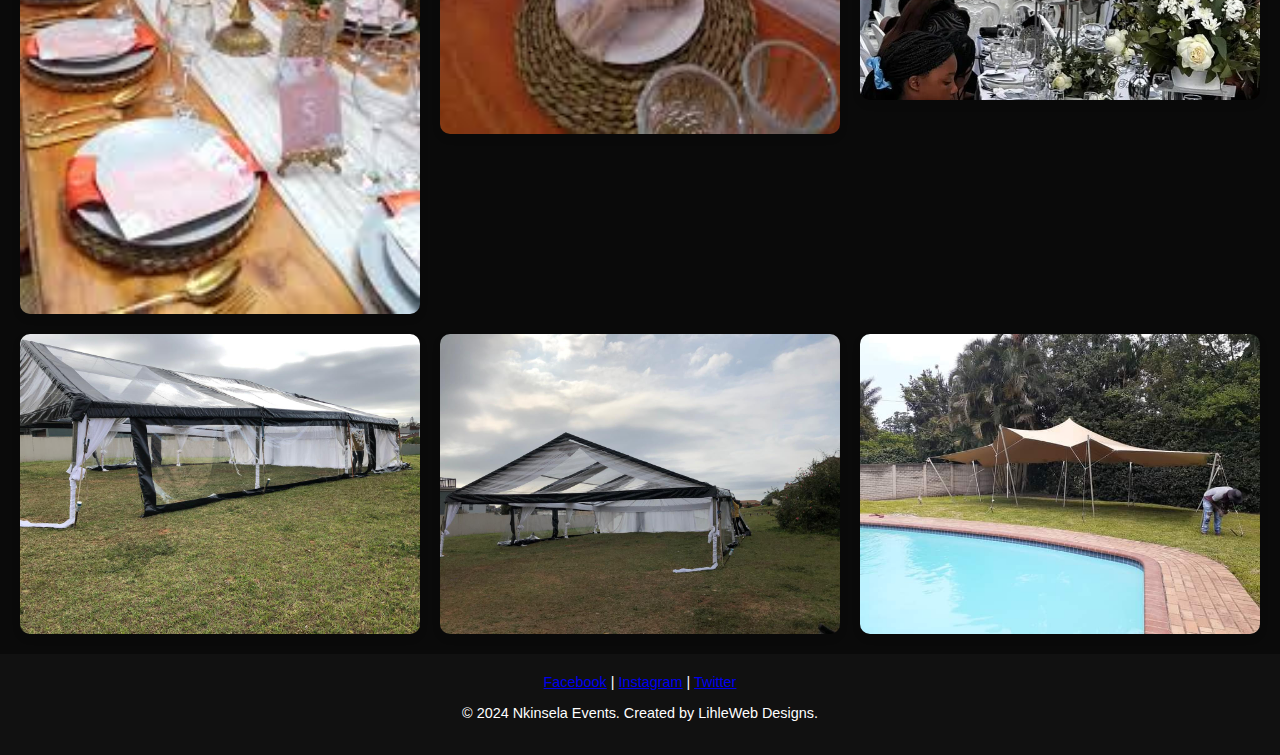
<file: website/gallery.html>
<!DOCTYPE html>
<html lang="en">
<head>
    <meta charset="UTF-8">
    <meta name="viewport" content="width=device-width, initial-scale=1.0">
    <title>Gallery - Nkinsela Events</title>
    <link rel="stylesheet" href="style.css">
</head>
<body>
    <!-- Navbar -->
<nav class="navbar">
    <div class="logo-container">
        <img src="gallery/NK logo.jpg" alt="Nkinsela Events Logo" class="logo">
        <span class="site-name">Nkinsela Events</span>
    </div>
    <ul class="nav-links">
        <li><a href="home.html">Home</a></li>
        <li><a href="gallery.html">Gallery <i class="fab fa-facebook"></i></a></li>
        <li><a href="booking.html">Booking</a></li>
        <li><a href="contact.html">Contact</a></li>
    </ul>
</nav>


    <!-- Gallery Section -->
    <div class="hero">
        <h1>Gallery</h1> 
        <p>Check out some of our stunning setups!</p>
    </div>
    <section class="gallery">
        <img src="gallery\WhatsApp Image 2024-11-15 at 19.33.12_50769ca0.jpg" alt="Tent Setup 1">
        <img src="gallery\WhatsApp Image 2024-11-15 at 19.33.13_142a3872.jpg" alt="Tent Setup 2">
        <img src="gallery\WhatsApp Image 2024-11-15 at 19.33.16_b0f2d430.jpg" alt="Tent Setup 3">
        <img src="gallery\WhatsApp Image 2024-11-15 at 19.33.14_f985491b.jpg" alt="Tent Setup 4">
        <img src="gallery\WhatsApp Image 2024-11-15 at 19.33.15_7d0c499d.jpg" alt="Tent Setup 5">
        <img src="gallery/WhatsApp Image 2024-11-15 at 19.33.14_83a94fb7.jpg" alt="Tent Setup 6">
        <img src="gallery\NKP1.jpg" alt="Tent Setup 7">
        <img src="gallery\NKP2.jpg" alt="Tent Setup 8">
        <img src="gallery\WhatsApp Image 2024-11-15 at 19.33.17_54953784.jpg" alt="Tent Setup 9">
        <img src="gallery\WhatsApp Image 2024-11-15 at 19.33.17_d9efa713.jpg" alt="Tent Setup 10">
        <img src="gallery\WhatsApp Image 2024-11-15 at 19.33.18_9575a375.jpg" alt="Tent Setup 11">
        <img src="gallery\WhatsApp Image 2024-11-15 at 19.38.07_cfe5125a.jpg" alt="Tent Setup 12">
    </section>
    

    <!-- Footer -->
    <footer>
        <div class="social-media">
            <a href="#" target="_blank">Facebook</a> |
            <a href="#" target="_blank">Instagram</a> |
            <a href="#" target="_blank">Twitter</a>
        </div>
        <p>&copy; 2024 Nkinsela Events. Created by LihleWeb Designs.</p>
    </footer>
</body>
</html>
</file>
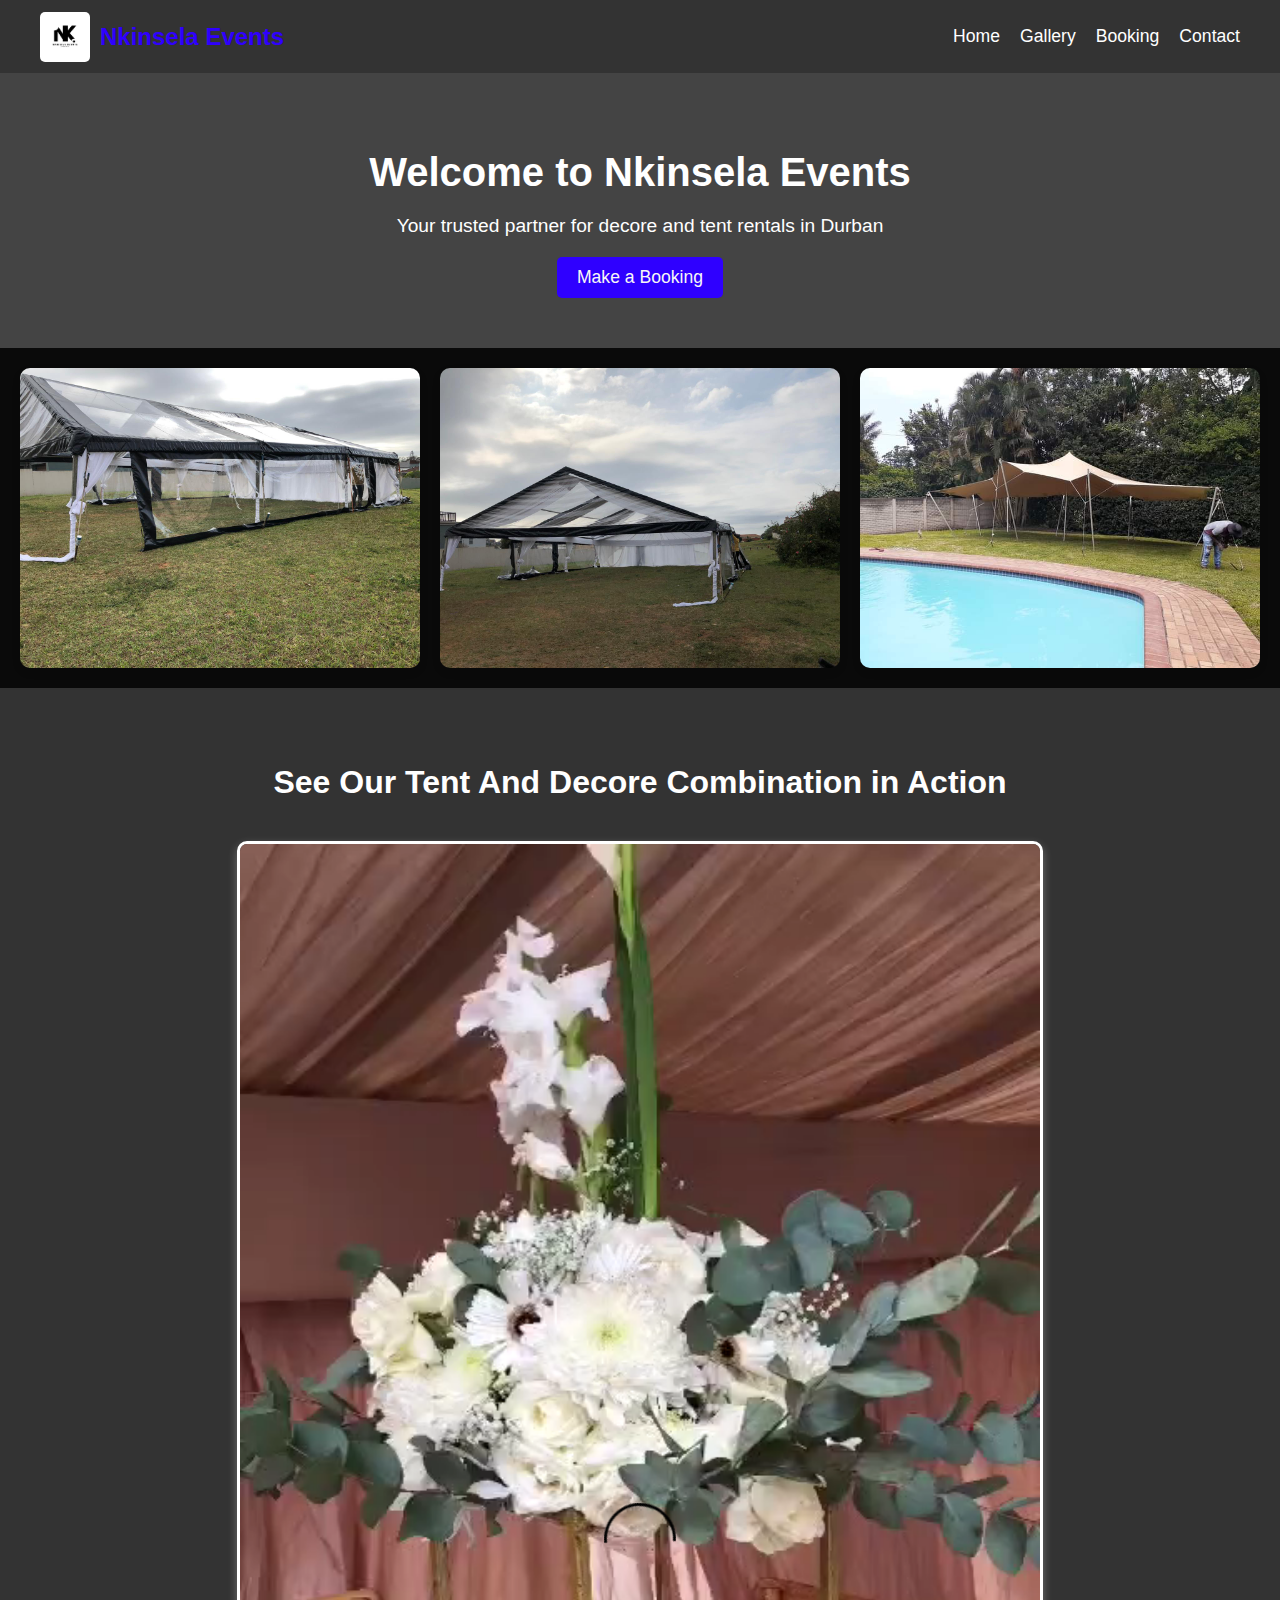
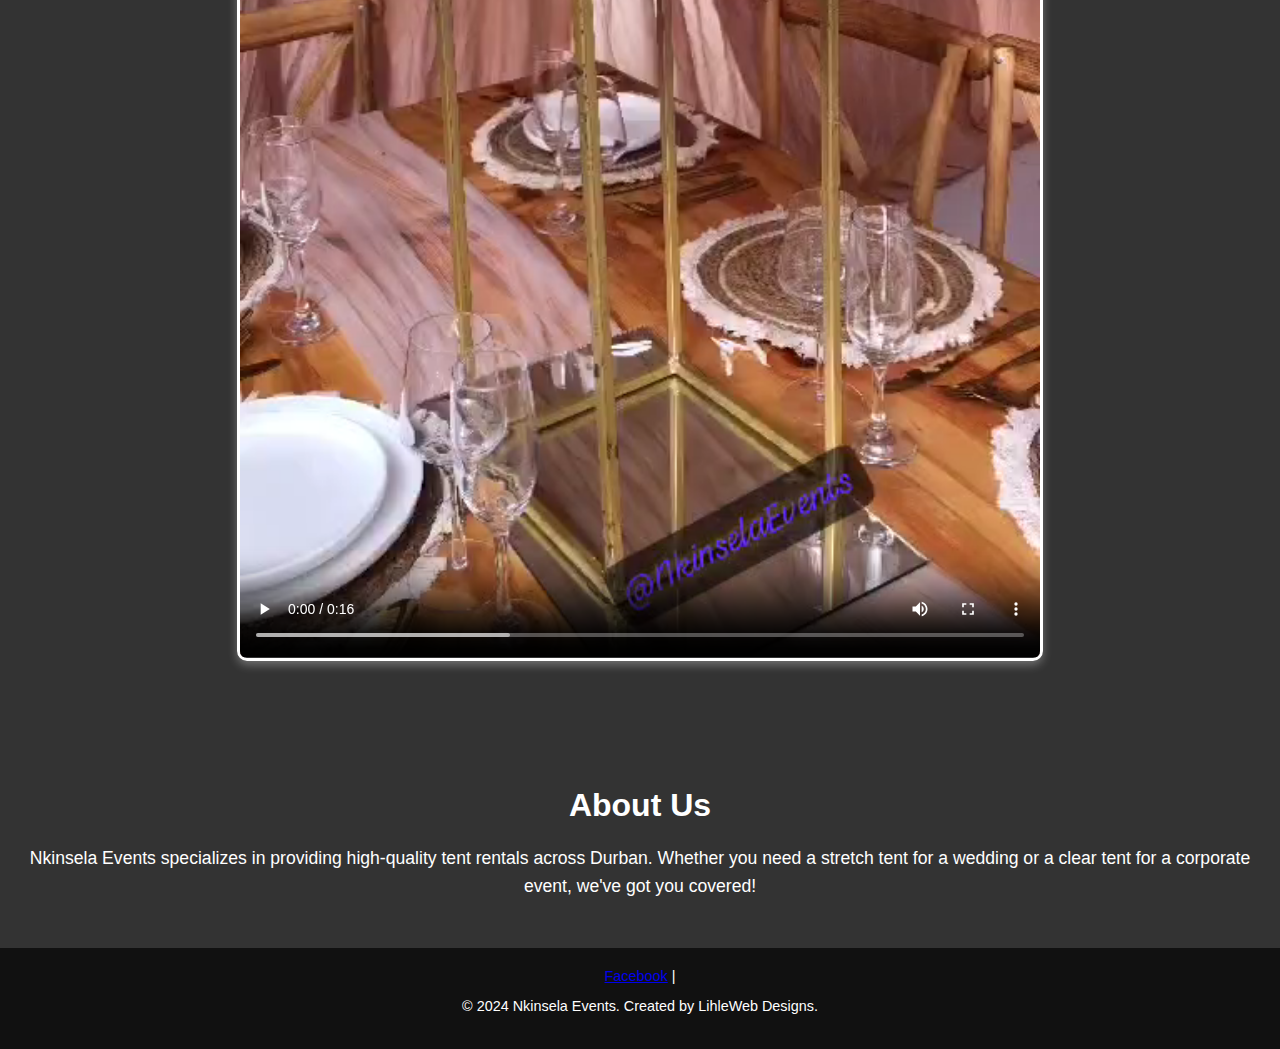
<file: website/home.html>
<!DOCTYPE html>
<html lang="en">
<head>
    <meta charset="UTF-8">
    <meta name="viewport" content="width=device-width, initial-scale=1.0">
    <title>Home - Nkinsela Events</title>
    <link rel="stylesheet" href="style.css">
</head>
<body>
    <!-- Navbar -->
    <header>
        <nav class="navbar">
            <div class="logo-container">
                <img src="gallery\NK logo.jpg" alt="Nkinsela Events Logo" class="logo">
                <span class="site-name">Nkinsela Events</span>
            </div>
            <ul class="nav-links">
                <li><a href="home.html">Home</a></li>
                <li><a href="gallery.html">Gallery</a></li>
                <li><a href="booking.html">Booking</a></li>
                <li><a href="contact.html">Contact</a></li>
            </ul>
        </nav>
    </header>

    <!-- Hero Section -->
    <div class="hero">
        <h1>Welcome to Nkinsela Events</h1>
        <p>Your trusted partner for decore and tent rentals in Durban</p>
        <a href="booking.html" class="btn">Make a Booking</a>
    </div>
</div>
<section class="gallery">
    <img src="gallery\WhatsApp Image 2024-11-15 at 19.33.17_d9efa713.jpg" alt="Tent Setup 10">
    <img src="gallery\WhatsApp Image 2024-11-15 at 19.33.18_9575a375.jpg" alt="Tent Setup 11">
    <img src="gallery\WhatsApp Image 2024-11-15 at 19.38.07_cfe5125a.jpg" alt="Tent Setup 12">
</section>
    <!-- Video Section -->
    <section class="video-section">
        <h2>See Our Tent And Decore Combination in Action</h2>
        <video controls>
            <source src="gallery/WhatsApp Video 2024-11-15 at 19.33.15_d31dec14.mp4" type="video/mp4">
            Your browser does not support the video tag.
        </video>
    </section>

    <!-- Business Info Section -->
    <section class="info-section">
        <h2>About Us</h2>
        <p>Nkinsela Events specializes in providing high-quality tent rentals across Durban. Whether you need a stretch tent for a wedding or a clear tent for a corporate event, we've got you covered!</p>
    </section>

    <!-- Footer -->
    <footer>
        <div class="social-media">
            <a href="#" target="_blank">Facebook</a> |
            
        </div>
        <p>&copy; 2024 Nkinsela Events. Created by LihleWeb Designs.</p>
    </footer>
</body>
</html>
</file>
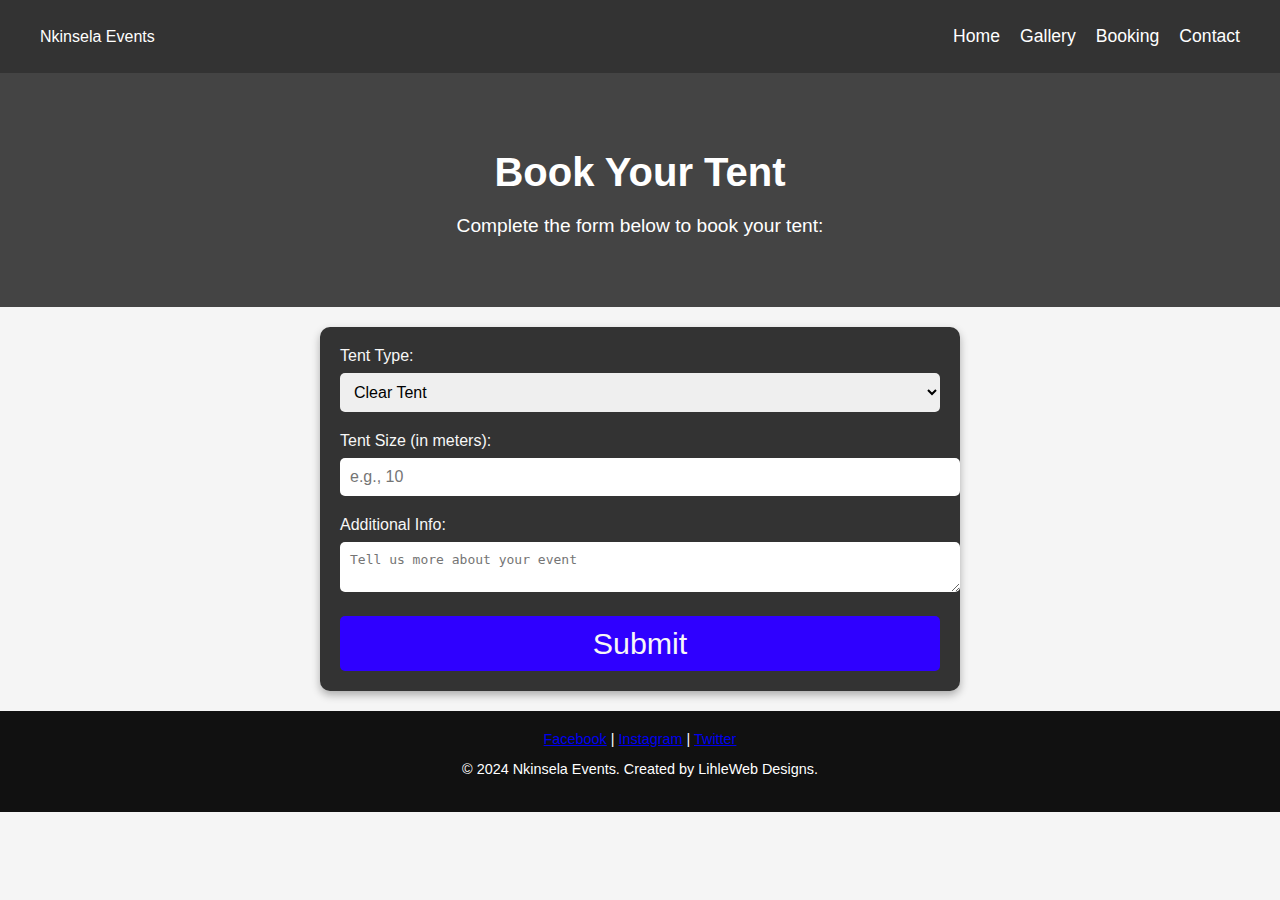
<file: website/nkinsela events website.html>
<!DOCTYPE html>
<html lang="en">
<head>
    <meta charset="UTF-8">
    <meta name="viewport" content="width=device-width, initial-scale=1.0">
    <title>Booking - Nkinsela Events</title>
    <link rel="stylesheet" href="style.css">
</head>
<body>
    <!-- Navbar -->
    <nav class="navbar">
        <div class="gallery\NK logo.jpg">Nkinsela Events</div>
        <ul class="nav-links">
            <li><a href="home.html">Home</a></li>
            <li><a href="gallery.html">Gallery</a></li>
            <li><a href="booking.html">Booking</a></li>
            <li><a href="contact.html">Contact</a></li>
        </ul>
    </nav>

    <!-- Booking Form -->
    <div class="hero">
        <h1>Book Your Tent</h1>
        <p>Complete the form below to book your tent:</p>
    </div>
    <form class="booking-form" action="#" method="POST">
        <label for="tent-type">Tent Type:</label>
        <select id="tent-type" name="tent-type">
            <option value="clear">Clear Tent</option>
            <option value="stretch">Stretch Tent</option>
        </select>
        <label for="tent-size">Tent Size (in meters):</label>
        <input type="number" id="tent-size" name="tent-size" placeholder="e.g., 10" required>
        <label for="message">Additional Info:</label>
        <textarea id="message" name="message" placeholder="Tell us more about your event"></textarea>
        <button type="submit" class="btn">Submit</button>
    </form>

    <!-- Footer -->
    <footer>
        <div class="social-media">
            <a href="#" target="_blank">Facebook</a> |
            <a href="#" target="_blank">Instagram</a> |
            <a href="#" target="_blank">Twitter</a>
        </div>
        <p>&copy; 2024 Nkinsela Events. Created by LihleWeb Designs.</p>
    </footer>
</body>
</html>
</file>
<file: style.css>
/* Video Section */
.video-section {
    display: flex;
    flex-direction: column; /* Align content vertically */
    align-items: center;    /* Center items horizontally */
    text-align: center;
    padding: 40px;
    background-color: #222; /* Dark background */
    color: #ffffff;
}

.video-section h2 {
    margin-bottom: 20px; /* Add space below the heading */
    font-size: 1.8em;
}

.video-section video {
    width: 80%;            /* Set the video to take up 80% of the container width */
    max-width: 800px;      /* Set a maximum width for larger screens */
    height: auto;          /* Maintain the aspect ratio */
    border: 3px solid #2f00ff; /* Gold border for style */
    border-radius: 10px;   /* Rounded corners */
    margin: 20px auto;     /* Add spacing above and below the video */
    display: block;        /* Center the video */
}

/* Info Section */
.info-section {
    padding: 40px;
    text-align: center;
    background-color: #555; /* Mid-grey background */
    color: #070707;
}

.info-section h2 {
    margin-bottom: 20px;
}

.info-section p {
    font-size: 1.2em;
    line-height: 1.6;
}

/* Gallery Section */
.nav-links i {
    margin-left: 5px; /* Add some space between text and icon */
    color: #4267B2; /* Facebook blue */
    font-size: 16px; /* Adjust icon size */
}

.gallery {
    display: grid;
    grid-template-columns: repeat(3, 1fr); /* Three images per row */
    gap: 20px; /* Space between images */
    padding: 20px;
    background-color: #0a0a0a; /* Light background for contrast */
}

.gallery img {
    width: 100%; /* Make images responsive */
    height: auto; /* Maintain aspect ratio */
    border-radius: 10px; /* Optional: Add rounded corners */
    box-shadow: 0 4px 8px rgba(0, 0, 0, 0.1); /* Optional: Add a subtle shadow */
    transition: transform 0.3s ease, box-shadow 0.3s ease; /* Smooth hover effect */
}

.gallery img:hover {
    transform: scale(1.05); /* Slight zoom on hover */
    box-shadow: 0 8px 16px rgba(0, 0, 0, 0.2); /* Enhance shadow on hover */
}
/* Modal (Lightbox) Styling */
.modal {
    display: none; /* Initially hidden */
    position: fixed;
    top: 0;
    left: 0;
    width: 100%;
    height: 100%;
    background-color: rgba(0, 0, 0, 0.7); /* Semi-transparent background */
    justify-content: center;
    align-items: center;
    z-index: 9999;
}

.modal-content {
    max-width: 90%;
    max-height: 90%;
    margin: auto;
    display: block;
    border-radius: 10px; /* Optional: rounded corners */
}
/* Hero Section for Gallery Page */
.hero {
    text-align: center;
    padding: 50px 20px;
    background-image: url('gallery/WhatsApp Image 2024-11-15 at 19.33.14_f985491b.jpg');
    color: #333(5, 5, 5);
}

.hero h1 {
    font-size: 2.5rem;
    margin-bottom: 20px;
}

.hero p {
    font-size: 1.2rem;
}


/* Responsive Design - for smaller screens */
@media (max-width: 768px) {
    .gallery {
        grid-template-columns: repeat(2, 1fr); /* 2 images per row on smaller screens */
    }
}

@media (max-width: 480px) {
    .gallery {
        grid-template-columns: 1fr; /* 1 image per row on very small screens */
    }
}


/* Booking Form */
.booking-form {
    max-width: 600px;
    margin: 20px auto;
    padding: 20px;
    background: #333;
    border-radius: 10px;
    color: #f7f7f7;
    box-shadow: 0 4px 8px rgba(0, 0, 0, 0.3);
}

.booking-form label {
    display: block;
    margin-bottom: 8px;
}

.booking-form input, .booking-form select, .booking-form textarea {
    width: 100%;
    padding: 10px;
    margin-bottom: 20px;
    border: none;
    border-radius: 5px;
    font-size: 1em;
}

.booking-form button {
    width: 100%;
    padding: 10px;
    background-color:#2f00ff; /* Gold */
    border: none;
    color: #f7f7f7;
    font-size: 1.9em;
    cursor: pointer;
    border-radius: 5px;
}

.booking-form button:hover {
    background-color: #333;
    color: #2f00ff;
}
/* General Reset */
body, html {
    margin: 0;
    padding: 0;
    font-family: Arial, sans-serif;
    background-color: #f5f5f5; /* Light grey background */
    color: #fff; /* White text */
}

/* Header Section */
.site-header {
    background-color: #333; /* Dark background */
    color: white; /* White text */
    padding: 10px 40px;
    border-bottom: 2px solid #2f00ff; /* Optional: Gold bottom border */
}

/* Navbar Container */
.navbar {
    display: flex;
    justify-content: space-between;
    align-items: center;
}

/* Logo and Site Name */
.logo-container {
    display: flex;
    align-items: center;
    gap: 10px; /* Space between logo and text */
}

.logo {
    width: 40px; /* Adjust logo size */
    height: auto; /* Maintain aspect ratio */
    border-radius: 5px; /* Optional: rounded edges */
}

.site-name {
    font-size: 1.5em;
    font-weight: bold;
    color: #2f00ff; /* Gold color for the text */
}

/* Navbar Styling */
.navbar {
    display: flex;
    justify-content: space-between;
    align-items: center;
    padding: 10px 20px;
    background-color: #333;
    color: white;
}

.logo-container {
    display: flex;
    align-items: center;
    gap: 10px;
}

.logo {
    width: 40px;
    height: auto;
    border-radius: 5px;
}

.site-name {
    font-size: 1.5rem;
    font-weight: bold;
    color: #2f00ff;
}

.nav-links {
    list-style: none;
    display: flex;
    gap: 20px;
}

.nav-links li a {
    text-decoration: none;
    color: white;
    font-size: 1.1rem;
    transition: color 0.3s ease;
}

.nav-links li a:hover {
    color: #2f00ff;
}

/* Hamburger Menu */
.hamburger {
    display: none;
    flex-direction: column;
    justify-content: center;
    gap: 5px;
    background: none;
    border: none;
    cursor: pointer;
}

.hamburger .bar {
    width: 25px;
    height: 3px;
    background-color: white;
    transition: 0.3s ease;
}

/* Responsive Navbar */
@media (max-width: 768px) {
    .nav-links {
        display: none; /* Hide the links by default on mobile */
        flex-direction: column;
        gap: 10px;
        background-color: #333;
        position: absolute;
        top: 60px;
        right: 20px;
        padding: 20px;
        border-radius: 5px;
        box-shadow: 0 4px 8px rgba(0, 0, 0, 0.3);
    }

    .nav-links.active {
        display: flex; /* Show links when hamburger menu is clicked */
    }

    .hamburger {
        display: flex; /* Show the hamburger menu on mobile */
    }

    .navbar {
        flex-direction: column; /* Stack navbar items vertically */
    }
}

/* Hero Section Styling */
.hero {
    text-align: center;
    padding: 50px 20px;
    background-color: #444; /* Slightly lighter background */
    color: white;
}

.hero h1 {
    font-size: 2.5rem;
}

.hero p {
    margin: 20px 0;
    font-size: 1.2rem;
}

.hero .btn {
    display: inline-block;
    padding: 10px 20px;
    background-color: #2f00ff;
    color:#f7f7f7;
    text-decoration: none;
    font-size: 1.1rem;
    border-radius: 5px;
    transition: background-color 0.3s ease;
}

.hero .btn:hover {
    background-color: #e6c300;
}

/* Video Section Styling */
.video-section {
    padding: 50px 20px;
    text-align: center;
    background-color: #333; /* Black background */
    color: #fff; /* White text for contrast */
}

.video-section h2 {
    font-size: 2rem;
    margin-bottom: 20px;
    color: #fff; /* Gold title for highlight */
}

.video-section video {
    width: 80%; /* Responsive size */
    max-width: 800px; /* Limit video size on large screens */
    border-radius: 10px; /* Rounded corners */
    border: 3px solid #fff; /* Gold border for emphasis */
    box-shadow: 0 4px 10px rgba(255, 255, 255, 0.3); /* Light shadow for pop */
}


/* Info Section Styling */
.info-section {
    padding: 30px 20px;
    background-color: #333;
    color: white;
    text-align: center;
}

.info-section h2 {
    font-size: 2rem;
    margin-bottom: 20px;
}

.info-section p {
    font-size: 1.1rem;
    line-height: 1.6;
}
/* Contact Section Styling */
.contact-section {
    display: flex;
    align-items: center;
    justify-content: center;
    padding: 50px;
    background-color: #131212;
}

.contact-content {
    display: flex;
    justify-content: space-between;
    align-items: center;
    width: 80%;
    max-width: 1200px;
    gap: 50px;
}

.contact-image {
    flex: 1;
}

.contact-img {
    width: 100%;  /* Full width of the container */
    height: auto; /* Maintain aspect ratio */
    border-radius: 10px; /* Optional rounded corners */
}

.contact-details {
    flex: 1;
    background-color: #333;
    color: white;
    padding: 20px;
    border-radius: 10px;
}

.contact-details h2 {
    margin-bottom: 20px;
}

.contact-details p {
    font-size: 1.2rem;
    margin: 10px 0;
}

/* Responsive Design for smaller screens */
@media (max-width: 768px) {
    .contact-content {
        flex-direction: column;  /* Stack the content vertically */
        align-items: center;
    }

    .contact-details {
        width: 100%;
        text-align: center;
    }

    .contact-img {
        max-width: 100%;
    }
}
/* Hamburger Menu */
.hamburger {
    display: none;
    flex-direction: column;
    justify-content: center;
    gap: 5px;
    background: none;
    border: none;
    cursor: pointer;
}

.hamburger .bar {
    width: 25px;
    height: 3px;
    background-color: white;
    transition: 0.3s ease;
}

/* Responsive Navbar */
@media (max-width: 768px) {
    .nav-links {
        display: none;
        flex-direction: column;
        gap: 10px;
        background-color: #333;
        position: absolute;
        top: 60px;
        right: 20px;
        padding: 20px;
        border-radius: 5px;
        box-shadow: 0 4px 8px rgba(0, 0, 0, 0.3);
    }

    .nav-links.active {
        display: flex;
    }

    .hamburger {
        display: flex;
    }
}
/* Footer Styling */
footer {
    text-align: center;
    padding: 20px;
    background-color: #111;
    color: white;
    font-size: 0.9rem;
}
</file>
<file: website/style.css>
/* Video Section */
.video-section {
    display: flex;
    flex-direction: column; /* Align content vertically */
    align-items: center;    /* Center items horizontally */
    text-align: center;
    padding: 40px;
    background-color: #222; /* Dark background */
    color: #ffffff;
}

.video-section h2 {
    margin-bottom: 20px; /* Add space below the heading */
    font-size: 1.8em;
}

.video-section video {
    width: 80%;            /* Set the video to take up 80% of the container width */
    max-width: 800px;      /* Set a maximum width for larger screens */
    height: auto;          /* Maintain the aspect ratio */
    border: 3px solid #2f00ff; /* Gold border for style */
    border-radius: 10px;   /* Rounded corners */
    margin: 20px auto;     /* Add spacing above and below the video */
    display: block;        /* Center the video */
}

/* Info Section */
.info-section {
    padding: 40px;
    text-align: center;
    background-color: #555; /* Mid-grey background */
    color: #070707;
}

.info-section h2 {
    margin-bottom: 20px;
}

.info-section p {
    font-size: 1.2em;
    line-height: 1.6;
}

/* Gallery Section */
.nav-links i {
    margin-left: 5px; /* Add some space between text and icon */
    color: #4267B2; /* Facebook blue */
    font-size: 16px; /* Adjust icon size */
}

.gallery {
    display: grid;
    grid-template-columns: repeat(3, 1fr); /* Three images per row */
    gap: 20px; /* Space between images */
    padding: 20px;
    background-color: #0a0a0a; /* Light background for contrast */
}

.gallery img {
    width: 100%; /* Make images responsive */
    height: auto; /* Maintain aspect ratio */
    border-radius: 10px; /* Optional: Add rounded corners */
    box-shadow: 0 4px 8px rgba(0, 0, 0, 0.1); /* Optional: Add a subtle shadow */
    transition: transform 0.3s ease, box-shadow 0.3s ease; /* Smooth hover effect */
}

.gallery img:hover {
    transform: scale(1.05); /* Slight zoom on hover */
    box-shadow: 0 8px 16px rgba(0, 0, 0, 0.2); /* Enhance shadow on hover */
}

/* Hero Section for Gallery Page */
.hero {
    text-align: center;
    padding: 50px 20px;
    background-color: #333; /* Darker background */
    color: #333(5, 5, 5);
}

.hero h1 {
    font-size: 2.5rem;
    margin-bottom: 20px;
}

.hero p {
    font-size: 1.2rem;
}


/* Responsive Design - for smaller screens */
@media (max-width: 768px) {
    .gallery {
        grid-template-columns: repeat(2, 1fr); /* 2 images per row on smaller screens */
    }
}

@media (max-width: 480px) {
    .gallery {
        grid-template-columns: 1fr; /* 1 image per row on very small screens */
    }
}


/* Booking Form */
.booking-form {
    max-width: 600px;
    margin: 20px auto;
    padding: 20px;
    background: #333;
    border-radius: 10px;
    color: #f7f7f7;
    box-shadow: 0 4px 8px rgba(0, 0, 0, 0.3);
}

.booking-form label {
    display: block;
    margin-bottom: 8px;
}

.booking-form input, .booking-form select, .booking-form textarea {
    width: 100%;
    padding: 10px;
    margin-bottom: 20px;
    border: none;
    border-radius: 5px;
    font-size: 1em;
}

.booking-form button {
    width: 100%;
    padding: 10px;
    background-color:#2f00ff; /* Gold */
    border: none;
    color: #f7f7f7;
    font-size: 1.9em;
    cursor: pointer;
    border-radius: 5px;
}

.booking-form button:hover {
    background-color: #333;
    color: #2f00ff;
}
/* General Reset */
body, html {
    margin: 0;
    padding: 0;
    font-family: Arial, sans-serif;
    background-color: #f5f5f5; /* Light grey background */
    color: #fff; /* White text */
}

/* Header Section */
.site-header {
    background-color: #333; /* Dark background */
    color: white; /* White text */
    padding: 10px 40px;
    border-bottom: 2px solid #2f00ff; /* Optional: Gold bottom border */
}

/* Navbar Container */
.navbar {
    display: flex;
    justify-content: space-between;
    align-items: center;
}

/* Logo and Site Name */
.logo-container {
    display: flex;
    align-items: center;
    gap: 10px; /* Space between logo and text */
}

.logo {
    width: 40px; /* Adjust logo size */
    height: auto; /* Maintain aspect ratio */
    border-radius: 5px; /* Optional: rounded edges */
}

.site-name {
    font-size: 1.5em;
    font-weight: bold;
    color: #2f00ff; /* Gold color for the text */
}

/* Navbar Styling */
.navbar {
    display: flex;
    justify-content: space-between;
    align-items: center;
    background-color: #333; /* Dark background */
    padding: 10px 40px;
    color: white;
}

.logo-container {
    display: flex;
    align-items: center;
    gap: 10px; /* Space between logo and text */
}

.logo {
    width: 50px; /* Adjust the logo size */
    height: auto; /* Maintain aspect ratio */
}

.site-name {
    font-size: 1.5rem;
    font-weight: bold;
    color: #2f00ff; /* Gold color for the text */
}

.nav-links {
    list-style: none;
    display: flex;
    gap: 20px;
}

.nav-links li a {
    text-decoration: none;
    color: white;
    font-size: 1.1rem;
    transition: color 0.3s ease;
}

.nav-links li a:hover {
    color: #2f00ff; /* Gold hover effect */
}

/* Hero Section Styling */
.hero {
    text-align: center;
    padding: 50px 20px;
    background-color: #444; /* Slightly lighter background */
    color: white;
}

.hero h1 {
    font-size: 2.5rem;
}

.hero p {
    margin: 20px 0;
    font-size: 1.2rem;
}

.hero .btn {
    display: inline-block;
    padding: 10px 20px;
    background-color: #2f00ff;
    color:#f7f7f7;
    text-decoration: none;
    font-size: 1.1rem;
    border-radius: 5px;
    transition: background-color 0.3s ease;
}

.hero .btn:hover {
    background-color: #e6c300;
}

/* Video Section Styling */
.video-section {
    padding: 50px 20px;
    text-align: center;
    background-color: #333; /* Black background */
    color: #fff; /* White text for contrast */
}

.video-section h2 {
    font-size: 2rem;
    margin-bottom: 20px;
    color: #fff; /* Gold title for highlight */
}

.video-section video {
    width: 80%; /* Responsive size */
    max-width: 800px; /* Limit video size on large screens */
    border-radius: 10px; /* Rounded corners */
    border: 3px solid #fff; /* Gold border for emphasis */
    box-shadow: 0 4px 10px rgba(255, 255, 255, 0.3); /* Light shadow for pop */
}


/* Info Section Styling */
.info-section {
    padding: 30px 20px;
    background-color: #333;
    color: white;
    text-align: center;
}

.info-section h2 {
    font-size: 2rem;
    margin-bottom: 20px;
}

.info-section p {
    font-size: 1.1rem;
    line-height: 1.6;
}
/* Contact Section Styling */
.contact-section {
    display: flex;
    align-items: center;
    justify-content: center;
    padding: 50px;
    background-color: #131212;
}

.contact-content {
    display: flex;
    justify-content: space-between;
    align-items: center;
    width: 80%;
    max-width: 1200px;
    gap: 50px;
}

.contact-image {
    flex: 1;
}

.contact-img {
    width: 100%;  /* Full width of the container */
    height: auto; /* Maintain aspect ratio */
    border-radius: 10px; /* Optional rounded corners */
}

.contact-details {
    flex: 1;
    background-color: #333;
    color: white;
    padding: 20px;
    border-radius: 10px;
}

.contact-details h2 {
    margin-bottom: 20px;
}

.contact-details p {
    font-size: 1.2rem;
    margin: 10px 0;
}

/* Responsive Design for smaller screens */
@media (max-width: 768px) {
    .contact-content {
        flex-direction: column;  /* Stack the content vertically */
        align-items: center;
    }

    .contact-details {
        width: 100%;
        text-align: center;
    }

    .contact-img {
        max-width: 100%;
    }
}

/* Footer Styling */
footer {
    text-align: center;
    padding: 20px;
    background-color: #111;
    color: white;
    font-size: 0.9rem;
}
</file>
